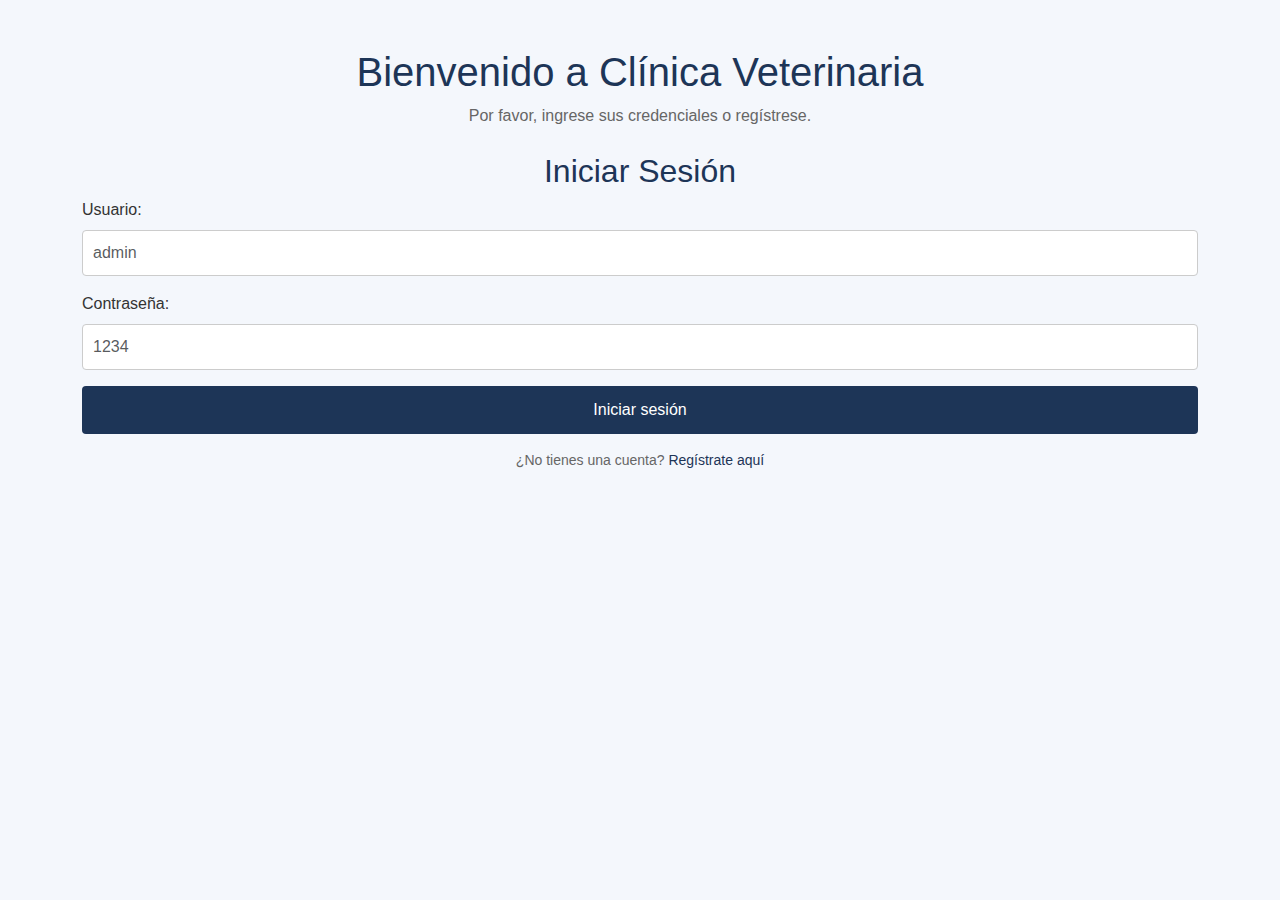
<file: index.html>
<!DOCTYPE html>
<html lang="es">
<head>
    <meta charset="UTF-8">
    <meta name="viewport" content="width=device-width, initial-scale=1.0">
    <title>Login</title>
    <link href="https://cdn.jsdelivr.net/npm/bootstrap@5.3.0-alpha1/dist/css/bootstrap.min.css" rel="stylesheet">
    <link rel="stylesheet" href="css/styles.css">
</head>
<body>


    <div class="container mt-5">
        <h1 class="text-center">Bienvenido a Clínica Veterinaria</h1>
        <p class="text-center">Por favor, ingrese sus credenciales o regístrese.</p>

        <div id="loginForm" class="mt-4">
            <h2 class="text-center">Iniciar Sesión</h2>
            <form id="login" onsubmit="return handleLogin(event)">
                <div class="mb-3">
                    <label for="username" class="form-label">Usuario:</label>
                    <input type="text" id="username" class="form-control" placeholder="admin" required aria-label="Usuario">
                </div>

                <div class="mb-3">
                    <label for="password" class="form-label">Contraseña:</label>
                    <input type="password" id="password" class="form-control" placeholder="1234" required aria-label="Contraseña">
                </div>
                <button type="submit" class="btn btn-primary w-100">Iniciar sesión</button>
            </form>
            <p class="mt-3 text-center">¿No tienes una cuenta? <a href="register.html">Regístrate aquí</a></p>
            <div id="error-message" class="alert alert-danger d-none" role="alert">
                Credenciales incorrectas, por favor intente nuevamente.
            </div>
        </div>
    </div>

    <script src="https://cdn.jsdelivr.net/npm/bootstrap@5.3.0-alpha1/dist/js/bootstrap.bundle.min.js"></script>
    <script>
        const users = [
            { username: "admin", password: "1234", role: "admin" },
            { username: "user", password: "abcd", role: "user" }
        ];

       
        function handleLogin(event) {
            event.preventDefault();  
            const username = document.getElementById("username").value;
            const password = document.getElementById("password").value;
            const errorMessage = document.getElementById("error-message");

            
            const user = users.find(u => u.username === username && u.password === password);

            
            if (user) {
                if (user.role === "admin") {
                    alert("Login exitoso como Administrador");
                    window.location.href = "views-admin/dashboard.html";  
                } else if (user.role === "user") {
                    alert("Login exitoso como Usuario");
                    window.location.href = "views/mascotas_user.html";  
                }
            } else {
                errorMessage.classList.remove("d-none");
            }
        }
    </script>
</body>
</html>
</file>
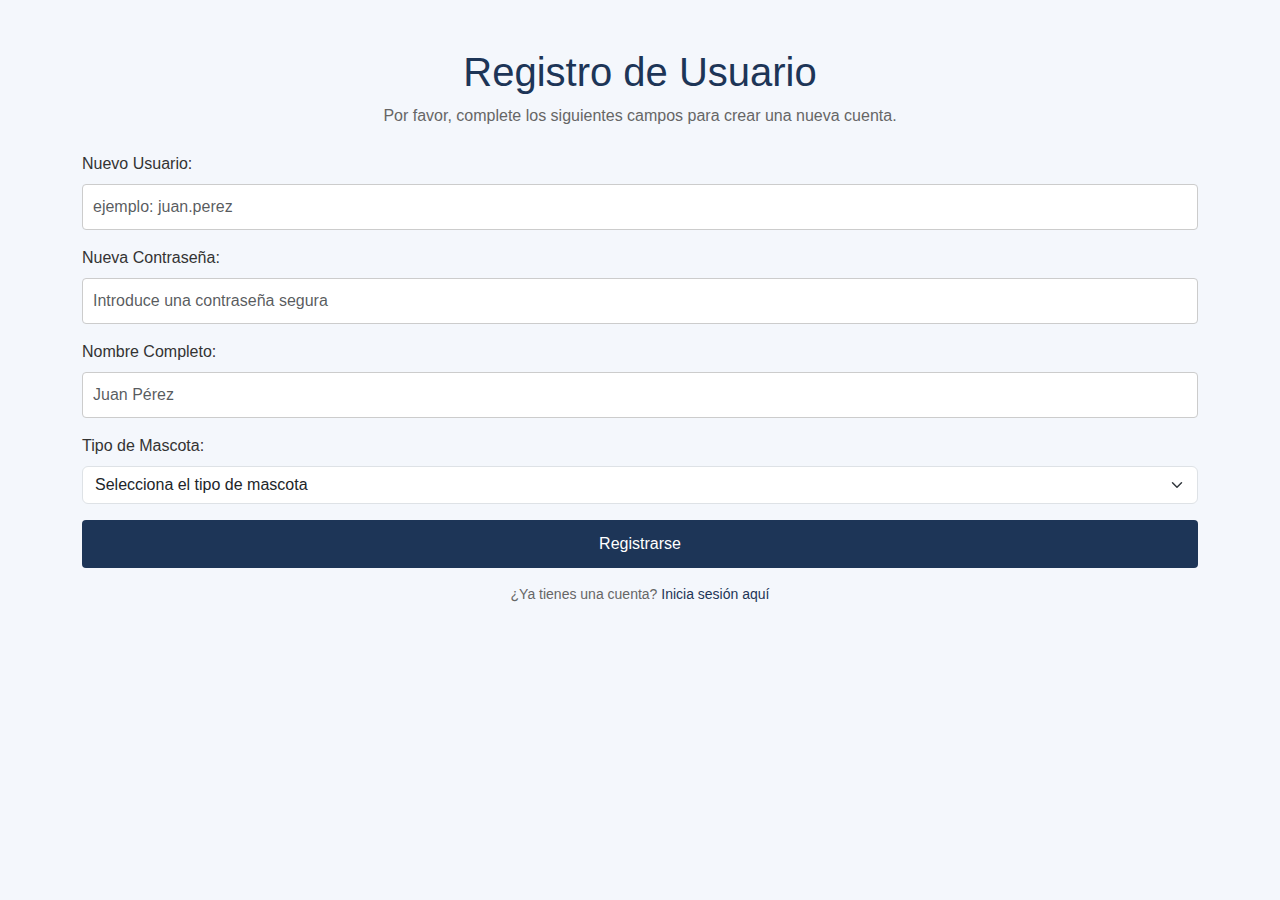
<file: register.html>
<!DOCTYPE html>
<html lang="es">
<head>
    <meta charset="UTF-8">
    <meta name="viewport" content="width=device-width, initial-scale=1.0">
    <title>Registro</title>
    <link href="https://cdn.jsdelivr.net/npm/bootstrap@5.3.0-alpha1/dist/css/bootstrap.min.css" rel="stylesheet">
    <link rel="stylesheet" href="css/styles.css">
</head>
<body>

    <div class="container mt-5">
        <h1>Registro de Usuario</h1>
        <p>Por favor, complete los siguientes campos para crear una nueva cuenta.</p>
        <div id="registerForm" class="mt-4">
            <form id="register" onsubmit="return handleRegister(event)">
                <div class="mb-3">
                    <label for="newUsername" class="form-label">Nuevo Usuario:</label>
                    <input type="text" id="newUsername" class="form-control" placeholder="ejemplo: juan.perez" required>
                </div>
                <div class="mb-3">
                    <label for="newPassword" class="form-label">Nueva Contraseña:</label>
                    <input type="password" id="newPassword" class="form-control" placeholder="Introduce una contraseña segura" required>
                </div>
                <div class="mb-3">
                    <label for="fullName" class="form-label">Nombre Completo:</label>
                    <input type="text" id="fullName" class="form-control" placeholder="Juan Pérez" required>
                </div>
                <div class="mb-3">
                    <label for="petType" class="form-label">Tipo de Mascota:</label>
                    <select id="petType" class="form-select" required>
                        <option value="">Selecciona el tipo de mascota</option>
                        <option value="Perro">Perro</option>
                        <option value="Gato">Gato</option>
                        <option value="Otro">Otro</option>
                    </select>
                </div>
                <button type="submit" class="btn btn-primary">Registrarse</button>
            </form>
            <p class="mt-3">¿Ya tienes una cuenta? <a href="index.html">Inicia sesión aquí</a></p>
        </div>
    </div>
    <script src="https://cdn.jsdelivr.net/npm/bootstrap@5.3.0-alpha1/dist/js/bootstrap.bundle.min.js"></script>
    <script>
        function handleRegister(event) {
            event.preventDefault();  
            alert("Registro realizado con éxito(aun no se guardan)");
            window.location.href = "index.html";  
        }
    </script>
</body>
</html>
</file>
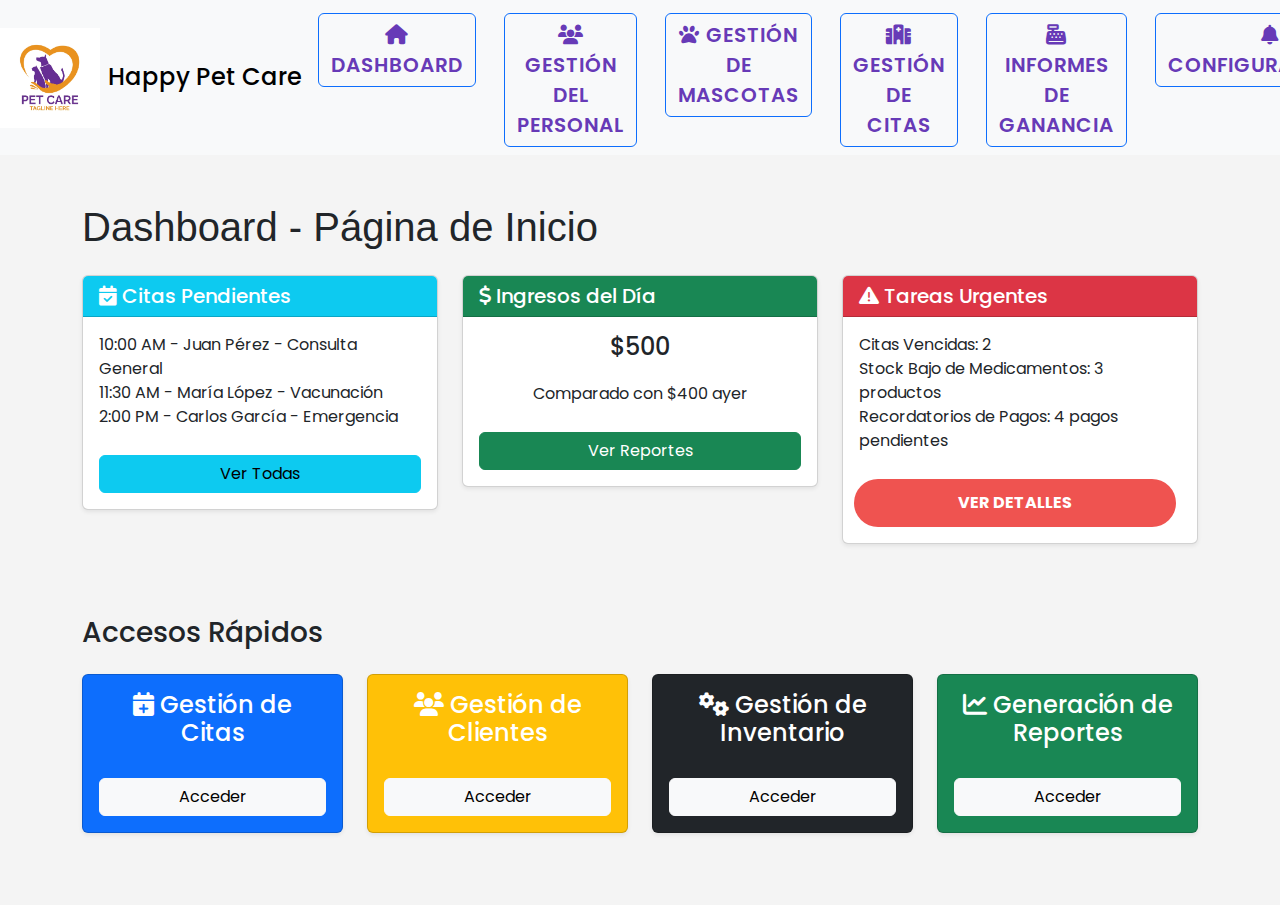
<file: views-admin/dashboard.html>
<!DOCTYPE html>
<html lang="es">
  <head>
    <meta charset="UTF-8" />
    <meta name="viewport" content="width=device-width, initial-scale=1.0" />
    <title>Dashboard</title>
    <link rel="stylesheet" href="../css-admin/dashboard.css" />
    <link href="https://cdn.jsdelivr.net/npm/bootstrap@5.3.3/dist/css/bootstrap.min.css" rel="stylesheet">
      <link rel="stylesheet" href="https://cdnjs.cloudflare.com/ajax/libs/font-awesome/6.6.0/css/all.min.css">
      <link href="https://fonts.googleapis.com/css2?family=Poppins:wght@400;600&display=swap" rel="stylesheet">
      
      <link rel="stylesheet" href="https://cdn.datatables.net/1.13.4/css/dataTables.bootstrap5.min.css">
  </head>
  <body>
    <!DOCTYPE html>
    <html lang="en">
      <head>
        <meta charset="UTF-8">
        <meta name="viewport" content="width=device-width, initial-scale=1.0">
        <title>Gestión de Mascotas</title>
        <link href="https://cdn.jsdelivr.net/npm/bootstrap@5.3.3/dist/css/bootstrap.min.css" rel="stylesheet">
        <link rel="stylesheet" href="https://cdnjs.cloudflare.com/ajax/libs/font-awesome/6.6.0/css/all.min.css">
        <link href="https://fonts.googleapis.com/css2?family=Poppins:wght@400;600&display=swap" rel="stylesheet">
        <link rel="stylesheet" href="../css-admin/gestion-mascotas.css">
        <link rel="stylesheet" href="https://cdn.datatables.net/1.13.4/css/dataTables.bootstrap5.min.css">
      </head>
  
  
      <body>
  
        <!-- Encabezado con la barra de navegación -->
        <header class="bg-light">
          <nav class="navbar navbar-expand-lg navbar-light container-fluid">
            <!-- Logo y Nombre -->
            <a class="navbar-brand d-flex align-items-center" href="#">
              <img src="../image/logo1.png" alt="Logo" class="me-2" width="100">
              <h4 class="m-0">Happy Pet Care</h4>
            </a>
  
            <!-- Opciones del Menú -->
            <div class="collapse navbar-collapse" id="navbarNav">
              <ul class="navbar-nav ms-auto">
                <li class="nav-item">
                  <a class="btn btn-outline-primary me-2 mb-2 mb-lg-0" href="dashboard.html"><i class="fa-solid fa-house"></i> Dashboard</a>
                </li>
                <li class="nav-item">
                  <a class="btn btn-outline-primary me-2 mb-2 mb-lg-0" href="gestion-personal.html"><i class="fa-solid fa-users"></i> Gestión del Personal</a>
                </li>
                <li class="nav-item">
                  <a class="btn btn-outline-primary me-2 mb-2 mb-lg-0" href="gestion-mascotas.html"><i class="fa-solid fa-paw"></i> Gestión de Mascotas</a>
                </li>
                <li class="nav-item">
                  <a class="btn btn-outline-primary me-2 mb-2 mb-lg-0" href="gestion-citas.html"><i class="fa-solid fa-hospital"></i> Gestión de Citas</a>
                </li>
                <li class="nav-item">
                  <a class="btn btn-outline-primary me-2 mb-2 mb-lg-0" href="informes-ganancia.html"><i class="fa-solid fa-cash-register"></i> Informes de Ganancia</a>
                </li>
                <li class="nav-item">
                  <a class="btn btn-outline-primary me-2 mb-2 mb-lg-0"  href="configuracion.html"><i class="fa-solid fa-bell"></i> Configuraciones</a>
                </li>
              </ul>
            </div>
          </nav>
        </header>

    <div class="container my-5">
      <h1 class="mb-4">Dashboard - Página de Inicio</h1>
      <div class="row">
        <div class="col-md-4 mb-4">
          <div class="card shadow-sm rounded">
            <div class="card-header bg-info text-white d-flex justify-content-between">
              <h5 class="mb-0"><i class="fas fa-calendar-check"></i> Citas Pendientes</h5>
            </div>
            <div class="card-body">
              <ul>
                <li>10:00 AM - Juan Pérez - Consulta General</li>
                <li>11:30 AM - María López - Vacunación</li>
                <li>2:00 PM - Carlos García - Emergencia</li>
              </ul>
              <a href="gestion-citas.html" class="btn btn-info w-100">Ver Todas</a>
            </div>
          </div>
        </div>

        <div class="col-md-4 mb-4">
          <div class="card shadow-sm rounded">
            <div class="card-header bg-success text-white d-flex justify-content-between">
              <h5 class="mb-0"><i class="fas fa-dollar-sign"></i> Ingresos del Día</h5>
            </div>
            <div class="card-body">
              <h4>$500</h4>
              <p>Comparado con $400 ayer</p>
              <a href="informes-ganancia.html" class="btn btn-success w-100">Ver Reportes</a>
            </div>
          </div>
        </div>

        <div class="col-md-4 mb-4">
          <div class="card shadow-sm rounded">
            <div class="card-header bg-danger text-white d-flex justify-content-between">
              <h5 class="mb-0"><i class="fas fa-exclamation-triangle"></i> Tareas Urgentes</h5>
            </div>
            <div class="card-body">
              <ul>
                <li>Citas Vencidas: 2</li>
                <li>Stock Bajo de Medicamentos: 3 productos</li>
                <li>Recordatorios de Pagos: 4 pagos pendientes</li>
              </ul>
              <a href="gestion-inventario.html" class="btn btn-danger w-100">Ver Detalles</a>
            </div>
          </div>
        </div>
      </div>

      <h3 class="mt-5 mb-4">Accesos Rápidos</h3>
      <div class="row">
        <div class="col-md-3 mb-4">
          <div class="card text-white bg-primary shadow-sm rounded">
            <div class="card-body text-center">
              <h4 class="card-title"><i class="fas fa-calendar-plus"></i> Gestión de Citas</h4>
              <a href="gestion-citas.html" class="btn btn-light w-100">Acceder</a>
            </div>
          </div>
        </div>

        <div class="col-md-3 mb-4">
          <div class="card text-white bg-warning shadow-sm rounded">
            <div class="card-body text-center">
              <h4 class="card-title"><i class="fas fa-users"></i> Gestión de Clientes</h4>
              <a href="gestion-personal.html" class="btn btn-light w-100">Acceder</a>
            </div>
          </div>
        </div>

        <div class="col-md-3 mb-4">
          <div class="card text-white bg-dark shadow-sm rounded">
            <div class="card-body text-center">
              <h4 class="card-title"><i class="fas fa-cogs"></i> Gestión de Inventario</h4>
              <a href="gestion-inventario.html" class="btn btn-light w-100">Acceder</a>
            </div>
          </div>
        </div>

        <div class="col-md-3 mb-4">
          <div class="card text-white bg-success shadow-sm rounded">
            <div class="card-body text-center">
              <h4 class="card-title"><i class="fas fa-chart-line"></i> Generación de Reportes</h4>
              <a href="informes-ganancia.html" class="btn btn-light w-100">Acceder</a>
            </div>
          </div>
        </div>
      </div>
    </div>

    <script src="https://cdn.jsdelivr.net/npm/jquery@3.6.0/dist/jquery.min.js"></script>
    <script src="https://cdn.jsdelivr.net/npm/bootstrap@5.3.0-alpha1/dist/js/bootstrap.bundle.min.js"></script>
  </body>
</html>
</file>
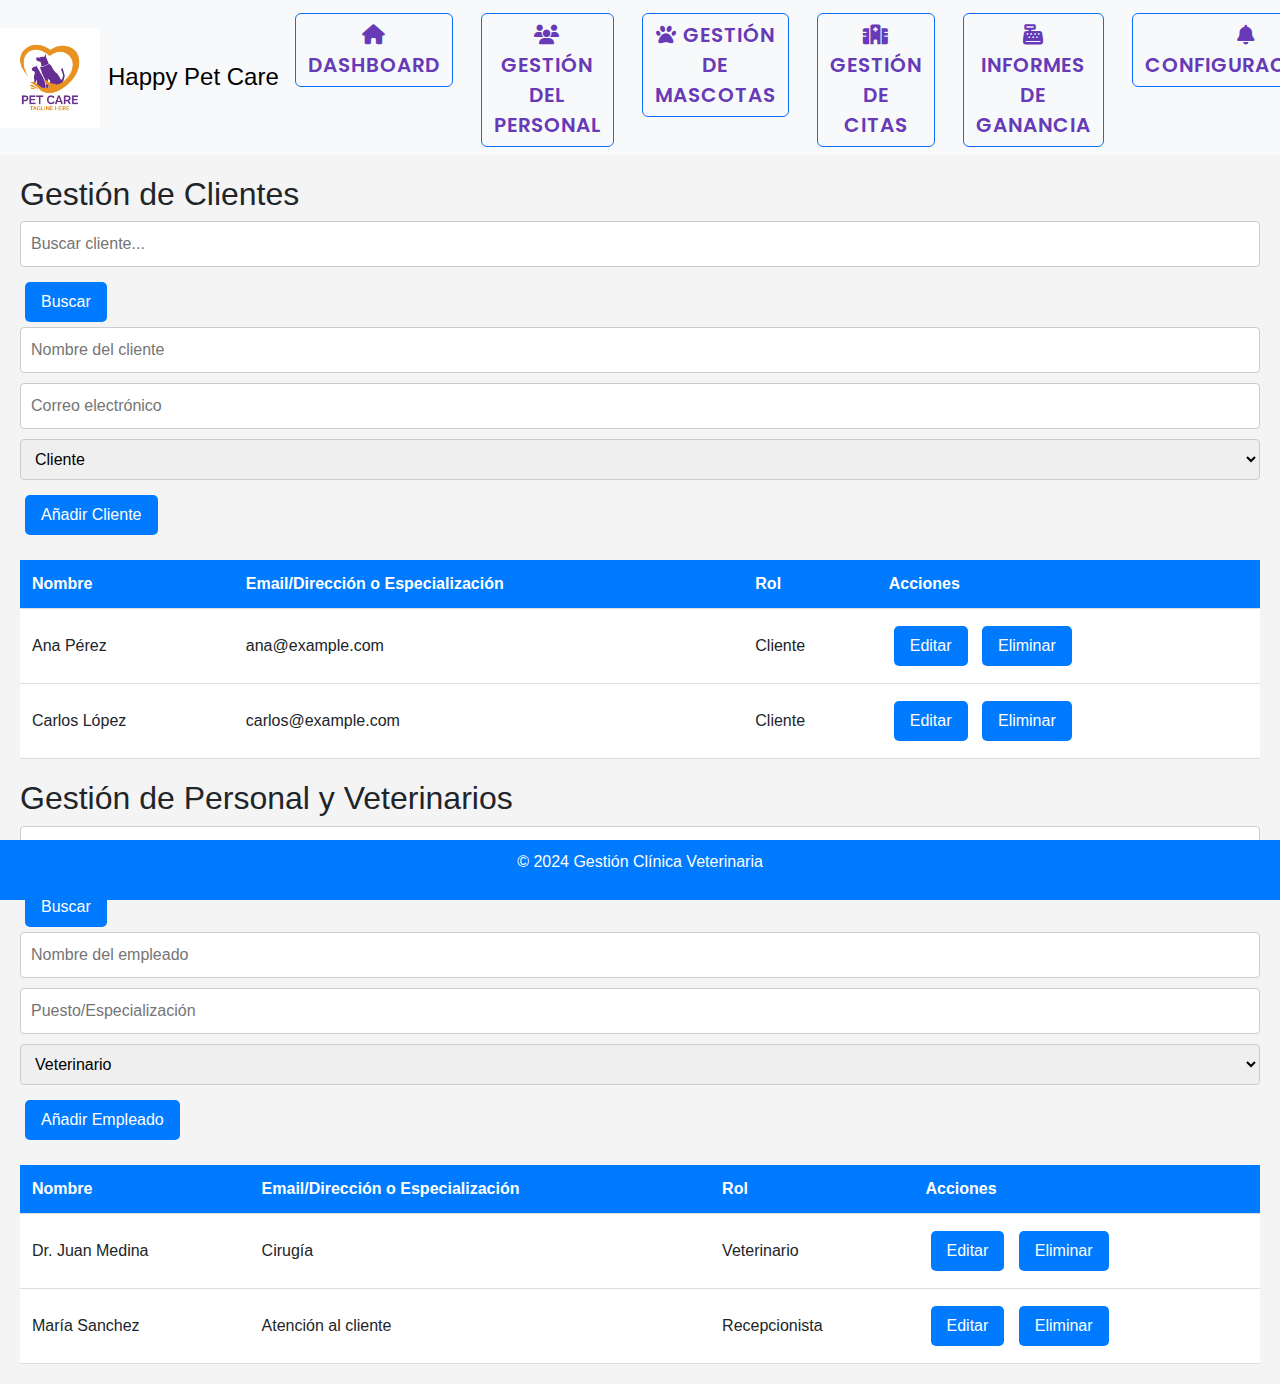
<file: views-admin/gestion-personal.html>
<!DOCTYPE html>
<html lang="en">
  <head>
    <meta charset="UTF-8">
    <meta name="viewport" content="width=device-width, initial-scale=1.0">
    <title>Gestión de Mascotas</title>
    <link href="https://cdn.jsdelivr.net/npm/bootstrap@5.3.3/dist/css/bootstrap.min.css" rel="stylesheet">
    <link rel="stylesheet" href="https://cdnjs.cloudflare.com/ajax/libs/font-awesome/6.6.0/css/all.min.css">
    <link href="https://fonts.googleapis.com/css2?family=Poppins:wght@400;600&display=swap" rel="stylesheet">
    <link rel="stylesheet" href="../css-admin/gestion-personal.css">
    <link rel="stylesheet" href="https://cdn.datatables.net/1.13.4/css/dataTables.bootstrap5.min.css">
  </head>


  <body>

    <!-- Encabezado con la barra de navegación -->
    <header class="bg-light">
      <nav class="navbar navbar-expand-lg navbar-light container-fluid">
        <!-- Logo y Nombre -->
        <a class="navbar-brand d-flex align-items-center" href="#">
          <img src="../image/logo1.png" alt="Logo" class="me-2" width="100">
          <h4 class="m-0">Happy Pet Care</h4>
        </a>

        <!-- Opciones del Menú -->
        <div class="collapse navbar-collapse" id="navbarNav">
          <ul class="navbar-nav ms-auto">
            <li class="nav-item">
              <a class="btn btn-outline-primary me-2 mb-2 mb-lg-0" href="dashboard.html"><i class="fa-solid fa-house"></i> Dashboard</a>
            </li>
            <li class="nav-item">
              <a class="btn btn-outline-primary me-2 mb-2 mb-lg-0" href="gestion-personal.html"><i class="fa-solid fa-users"></i> Gestión del Personal</a>
            </li>
            <li class="nav-item">
              <a class="btn btn-outline-primary me-2 mb-2 mb-lg-0" href="gestion-mascotas.html"><i class="fa-solid fa-paw"></i> Gestión de Mascotas</a>
            </li>
            <li class="nav-item">
              <a class="btn btn-outline-primary me-2 mb-2 mb-lg-0" href="gestion-citas.html"><i class="fa-solid fa-hospital"></i> Gestión de Citas</a>
            </li>
            <li class="nav-item">
              <a class="btn btn-outline-primary me-2 mb-2 mb-lg-0" href="informes-ganancia.html"><i class="fa-solid fa-cash-register"></i> Informes de Ganancia</a>
            </li>
            <li class="nav-item">
              <a class="btn btn-outline-primary me-2 mb-2 mb-lg-0"  href="configuracion.html"><i class="fa-solid fa-bell"></i> Configuraciones</a>
            </li>
          </ul>
        </div>
      </nav>
    </header>
    <script>
        const clientes = [
            { id: 1, nombre: "Ana Pérez", email: "ana@example.com", direccion: "Av. Siempre Viva 123", rol: "Cliente" },
            { id: 2, nombre: "Carlos López", email: "carlos@example.com", direccion: "Calle Falsa 456", rol: "Cliente" },
        ];

        const empleados = [
            { id: 1, nombre: "Dr. Juan Medina", puesto: "Veterinario", especializacion: "Cirugía", rol: "Veterinario" },
            { id: 2, nombre: "María Sanchez", puesto: "Recepcionista", especializacion: "Atención al cliente", rol: "Recepcionista" },
        ];

        let editandoItem = null;

        function mostrarLista(lista, contenedorId) {
            const contenedor = document.getElementById(contenedorId);
            contenedor.innerHTML = '';
            const tabla = document.createElement('table');
            tabla.classList.add('tabla');
            tabla.innerHTML = `
                <thead>
                    <tr>
                        <th>Nombre</th>
                        <th>Email/Dirección o Especialización</th>
                        <th>Rol</th>
                        <th>Acciones</th>
                    </tr>
                </thead>
                <tbody>
                    ${lista.map(item => `
                        <tr>
                            <td>${item.nombre}</td>
                            <td>${item.email || item.especializacion}</td>
                            <td>${item.rol}</td>
                            <td>
                                <button onclick="mostrarModalEdicion(${item.id}, '${contenedorId}')">Editar</button>
                                <button onclick="eliminar(${item.id}, '${contenedorId}')">Eliminar</button>
                            </td>
                        </tr>`).join('')}
                </tbody>
            `;
            contenedor.appendChild(tabla);
        }

        document.addEventListener("DOMContentLoaded", () => {
            mostrarLista(clientes, 'listaClientes');
            mostrarLista(empleados, 'listaEmpleados');
        });

        function agregar(contenedorId) {
            const nombre = document.getElementById(contenedorId + 'Nombre').value;
            const extraInfo = document.getElementById(contenedorId + 'Extra').value;
            const rol = document.getElementById(contenedorId + 'Rol').value;

            const nuevoItem = {
                id: Date.now(),
                nombre,
                [contenedorId === 'listaClientes' ? 'email' : 'especializacion']: extraInfo,
                rol
            };

            (contenedorId === 'listaClientes' ? clientes : empleados).push(nuevoItem);
            mostrarLista(contenedorId === 'listaClientes' ? clientes : empleados, contenedorId);
        }

        function mostrarModalEdicion(id, contenedorId) {
            const lista = contenedorId === 'listaClientes' ? clientes : empleados;
            const item = lista.find(item => item.id === id);
            if (item) {
                editandoItem = { id, contenedorId };
                document.getElementById('modalNombre').value = item.nombre;
                document.getElementById('modalExtra').value = item.email || item.especializacion;
                document.getElementById('modalRol').value = item.rol;
                document.getElementById('modalEdicion').style.display = 'block';
            }
        }

        function guardarCambios() {
            const nombre = document.getElementById('modalNombre').value;
            const extraInfo = document.getElementById('modalExtra').value;
            const rol = document.getElementById('modalRol').value;

            const lista = editandoItem.contenedorId === 'listaClientes' ? clientes : empleados;
            const item = lista.find(item => item.id === editandoItem.id);

            if (item) {
                item.nombre = nombre;
                if (editandoItem.contenedorId === 'listaClientes') {
                    item.email = extraInfo;
                } else {
                    item.especializacion = extraInfo;
                }
                item.rol = rol;
                mostrarLista(lista, editandoItem.contenedorId);
                cerrarModal('modalEdicion');
            }
        }

        function cerrarModal(modalId) {
            document.getElementById(modalId).style.display = 'none';
            editandoItem = null;
        }

        function eliminar(id, contenedorId) {
            const lista = contenedorId === 'listaClientes' ? clientes : empleados;
            const index = lista.findIndex(item => item.id === id);
            if (index !== -1) {
                lista.splice(index, 1);
                mostrarLista(lista, contenedorId);
            }
        }

        function buscar(contenedorId) {
            const nombreBusqueda = document.getElementById(contenedorId + 'Buscar').value.toLowerCase();
            const lista = contenedorId === 'listaClientes' ? clientes : empleados;
            const resultados = lista.filter(item => item.nombre.toLowerCase().includes(nombreBusqueda));

            const modalResultados = document.getElementById('modalBusqueda');
            const contenidoResultados = document.getElementById('contenidoBusqueda');
            contenidoResultados.innerHTML = resultados.length > 0 
                ? resultados.map(item => `
                    <p><strong>Nombre:</strong> ${item.nombre}<br><strong>Email/Especialización:</strong> ${item.email || item.especializacion}<br><strong>Rol:</strong> ${item.rol}</p>`).join('<hr>') 
                : '<p>No se encontraron resultados.</p>';
            modalResultados.style.display = 'block';
        }
    </script>
</head>
<body>

    <section id="clientes">
        <h2>Gestión de Clientes</h2>
        <input type="text" id="listaClientesBuscar" placeholder="Buscar cliente...">
        <button onclick="buscar('listaClientes')">Buscar</button>
        <input type="text" id="listaClientesNombre" placeholder="Nombre del cliente" required>
        <input type="text" id="listaClientesExtra" placeholder="Correo electrónico" required>
        <select id="listaClientesRol">
            <option value="Cliente">Cliente</option>
        </select>
        <button onclick="agregar('listaClientes')">Añadir Cliente</button>
        <div id="listaClientes"></div>
    </section>

    <section id="personal">
        <h2>Gestión de Personal y Veterinarios</h2>
        <input type="text" id="listaEmpleadosBuscar" placeholder="Buscar empleado...">
        <button onclick="buscar('listaEmpleados')">Buscar</button>
        <input type="text" id="listaEmpleadosNombre" placeholder="Nombre del empleado" required>
        <input type="text" id="listaEmpleadosExtra" placeholder="Puesto/Especialización" required>
        <select id="listaEmpleadosRol">
            <option value="Veterinario">Veterinario</option>
            <option value="Recepcionista">Recepcionista</option>
            <option value="Administrador">Administrador</option>
        </select>
        <button onclick="agregar('listaEmpleados')">Añadir Empleado</button>
        <div id="listaEmpleados"></div>
    </section>

    <div id="modalEdicion" class="modal">
        <div class="modal-content">
            <h3>Editar Información</h3>
            <label>Nombre:</label>
            <input type="text" id="modalNombre" required>
            <label>Email/Especialización:</label>
            <input type="text" id="modalExtra" required>
            <label>Rol:</label>
            <select id="modalRol">
                <option value="Cliente">Cliente</option>
                <option value="Veterinario">Veterinario</option>
                <option value="Recepcionista">Recepcionista</option>
                <option value="Administrador">Administrador</option>
            </select>
            <button onclick="guardarCambios()">Guardar Cambios</button>
            <button onclick="cerrarModal('modalEdicion')">Cancelar</button>
        </div>
    </div>

    <div id="modalBusqueda" class="modal">
        <div class="modal-content">
            <h3>Resultados de Búsqueda</h3>
            <div id="contenidoBusqueda"></div>
            <button onclick="cerrarModal('modalBusqueda')">Cerrar</button>
        </div>
    </div>

    <footer>
        <p>&copy; 2024 Gestión Clínica Veterinaria</p>
    </footer>

</body>
</html>
</file>
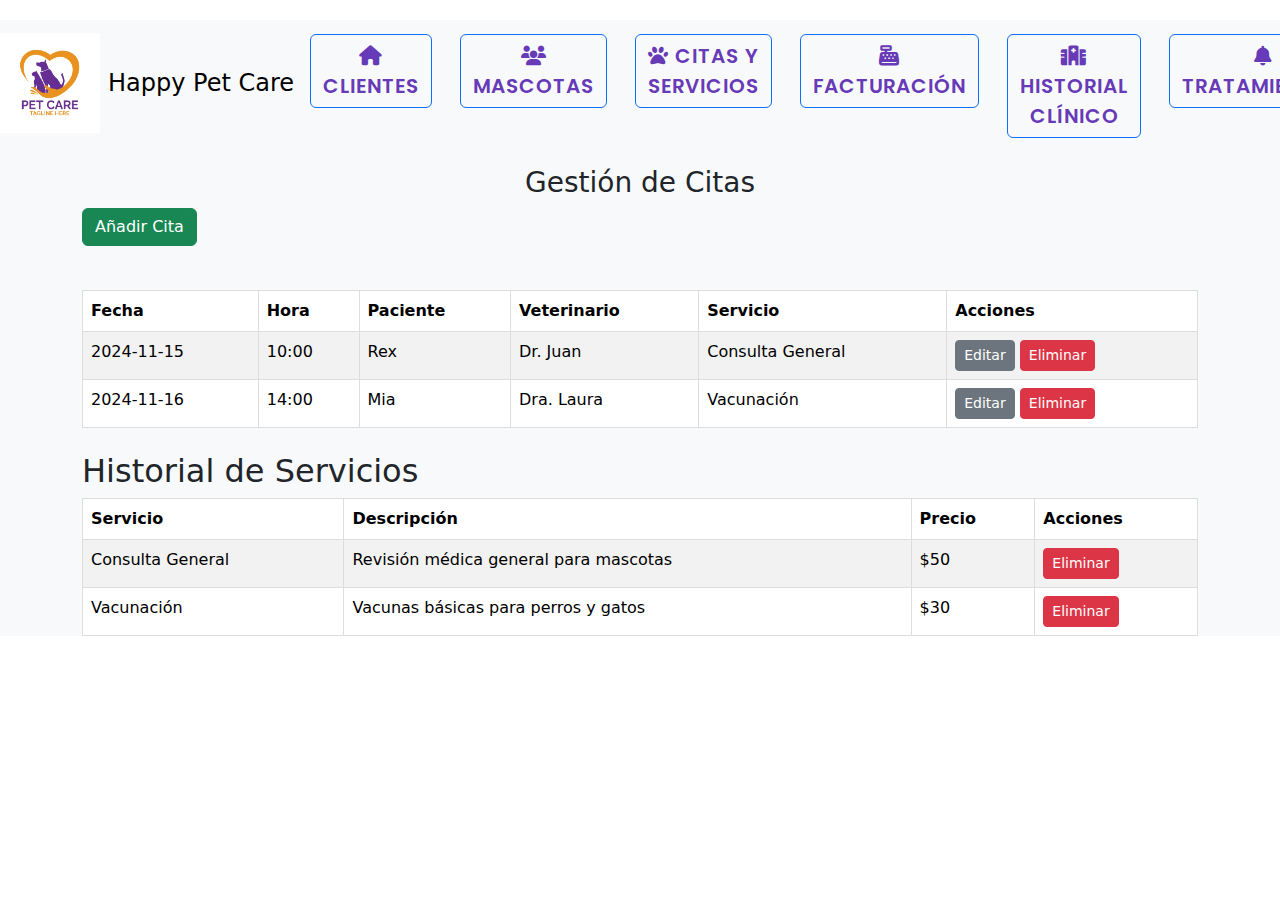
<file: views/citas-servicios.html>
<!DOCTYPE html>
<html lang="es">
<head>
    <meta charset="UTF-8">
    <meta name="viewport" content="width=device-width, initial-scale=1.0">
    <title>Gestión de Citas y Servicios</title>

    <link href="https://cdn.jsdelivr.net/npm/bootstrap@5.3.0-alpha1/dist/css/bootstrap.min.css" rel="stylesheet">
    <link rel="stylesheet" href="../css/citas-servicios.css">
    <link href="https://cdn.jsdelivr.net/npm/bootstrap@5.3.3/dist/css/bootstrap.min.css" rel="stylesheet">
    <link rel="stylesheet" href="https://cdnjs.cloudflare.com/ajax/libs/font-awesome/6.6.0/css/all.min.css">
    <link href="https://fonts.googleapis.com/css2?family=Poppins:wght@400;600&display=swap" rel="stylesheet">
</head>
<body>

    <!-- Encabezado con la barra de navegación -->
    <header class="bg-light">
        <nav class="navbar navbar-expand-lg navbar-light container-fluid">
          <!-- Logo y Nombre -->
          <a class="navbar-brand d-flex align-items-center" href="#">
            <img src="../image/logo1.png" alt="Logo" class="me-2" width="100">
            <h4 class="m-0">Happy Pet Care</h4>
          </a>
  
          <!-- Opciones del Menú -->
          <div class="collapse navbar-collapse" id="navbarNav">
            <ul class="navbar-nav ms-auto">
              <li class="nav-item">
                <a class="btn btn-outline-primary me-2 mb-2 mb-lg-0" href="clientes.html"><i class="fa-solid fa-house"></i>Clientes</a>
              </li>
              <li class="nav-item">
                <a class="btn btn-outline-primary me-2 mb-2 mb-lg-0" href="mascotas_user.html"><i class="fa-solid fa-users"></i> Mascotas</a>
              </li>
              <li class="nav-item">
                <a class="btn btn-outline-primary me-2 mb-2 mb-lg-0" href="citas-servicios.html"><i class="fa-solid fa-paw"></i> Citas y Servicios</a>
              </li>
              <li class="nav-item">
                <a class="btn btn-outline-primary me-2 mb-2 mb-lg-0" href="facturacion.html"><i class="fa-solid fa-cash-register"></i>Facturación</a>
              </li>
              <li class="nav-item">
                <a class="btn btn-outline-primary me-2 mb-2 mb-lg-0" href="historial-clinico.html"><i class="fa-solid fa-hospital"></i> Historial Clínico</a>
              </li>
              <li class="nav-item">
                <a class="btn btn-outline-primary me-2 mb-2 mb-lg-0"  href="tratamientos.html"><i class="fa-solid fa-bell"></i>Tratamientos</a>
            </ul>
          </div>
        </nav>

    <div class="container">
        <h3>Gestión de Citas</h3>
        <div class="mb-4">
            <button class="btn btn-success" data-bs-toggle="modal" data-bs-target="#modalCita">Añadir Cita</button>
        </div>

        <table class="table table-striped">
            <thead>
                <tr>
                    <th>Fecha</th>
                    <th>Hora</th>
                    <th>Paciente</th>
                    <th>Veterinario</th>
                    <th>Servicio</th>
                    <th>Acciones</th>
                </tr>
            </thead>
            <tbody id="citasTableBody">
            </tbody>
        </table>
    </div>

    <div class="modal fade" id="modalCita" tabindex="-1" aria-labelledby="modalCitaLabel" aria-hidden="true">
        <div class="modal-dialog">
            <div class="modal-content">
                <div class="modal-header">
                    <h5 class="modal-title" id="modalCitaLabel">Registrar Nueva Cita</h5>
                    <button type="button" class="btn-close" data-bs-dismiss="modal" aria-label="Close"></button>
                </div>
                <div class="modal-body">
                    <form id="citaForm" onsubmit="event.preventDefault(); guardarCita();">
                        <div class="mb-3">
                            <label for="fechaCita" class="form-label">Fecha</label>
                            <input type="date" class="form-control" id="fechaCita" required>
                        </div>
                        <div class="mb-3">
                            <label for="horaCita" class="form-label">Hora</label>
                            <input type="time" class="form-control" id="horaCita" required>
                        </div>
                        <div class="mb-3">
                            <label for="pacienteCita" class="form-label">Paciente</label>
                            <input type="text" class="form-control" id="pacienteCita" required>
                        </div>
                        <div class="mb-3">
                            <label for="veterinarioCita" class="form-label">Veterinario</label>
                            <input type="text" class="form-control" id="veterinarioCita" required>
                        </div>
                        <div class="mb-3">
                            <label for="servicioCita" class="form-label">Servicio</label>
                            <select class="form-control" id="servicioCita" required>
                            </select>
                        </div>
                        <button type="submit" class="btn btn-primary">Guardar Cita</button>
                    </form>
                </div>
            </div>
        </div>
    </div>

    <div class="container mt-4">
        <h2>Historial de Servicios</h2>
        <table class="table table-striped">
            <thead>
                <tr>
                    <th>Servicio</th>
                    <th>Descripción</th>
                    <th>Precio</th>
                    <th>Acciones</th>
                </tr>
            </thead>
            <tbody id="serviciosTableBody">
            </tbody>
        </table>
    </div>

    <script src="https://cdn.jsdelivr.net/npm/bootstrap@5.3.0-alpha1/dist/js/bootstrap.bundle.min.js"></script>

    <script>
        const servicios = [
            { nombre: 'Consulta General', descripcion: 'Revisión médica general para mascotas', precio: 50 },
            { nombre: 'Vacunación', descripcion: 'Vacunas básicas para perros y gatos', precio: 30 }
        ];

        const citas = [
            { fecha: '2024-11-15', hora: '10:00', paciente: 'Rex', veterinario: 'Dr. Juan', servicio: 'Consulta General' },
            { fecha: '2024-11-16', hora: '14:00', paciente: 'Mia', veterinario: 'Dra. Laura', servicio: 'Vacunación' }
        ];

        let citaEditIndex = null;

        function mostrarServicios() {
            const tableBody = document.getElementById('serviciosTableBody');
            tableBody.innerHTML = '';

            servicios.forEach((servicio, index) => {
                const row = document.createElement('tr');
                row.innerHTML = `
                    <td>${servicio.nombre}</td>
                    <td>${servicio.descripcion}</td>
                    <td>$${servicio.precio}</td>
                    <td>
                        <button class="btn btn-danger btn-sm" onclick="eliminarServicio(${index})">Eliminar</button>
                    </td>
                `;
                tableBody.appendChild(row);
            });

            const servicioCitaSelect = document.getElementById('servicioCita');
            servicioCitaSelect.innerHTML = ''; 
            servicios.forEach(servicio => {
                const option = document.createElement('option');
                option.value = servicio.nombre;
                option.textContent = servicio.nombre;
                servicioCitaSelect.appendChild(option);
            });
        }

        function eliminarServicio(index) {
            servicios.splice(index, 1);
            mostrarServicios();
        }

        function mostrarCitas() {
            const tableBody = document.getElementById('citasTableBody');
            tableBody.innerHTML = '';

            citas.forEach((cita, index) => {
                const row = document.createElement('tr');
                row.innerHTML = `
                    <td>${cita.fecha}</td>
                    <td>${cita.hora}</td>
                    <td>${cita.paciente}</td>
                    <td>${cita.veterinario}</td>
                    <td>${cita.servicio}</td>
                    <td>
                        <button class="btn btn-secondary btn-sm" onclick="editarCita(${index})">Editar</button>
                        <button class="btn btn-danger btn-sm" onclick="eliminarCita(${index})">Eliminar</button>
                    </td>
                `;
                tableBody.appendChild(row);
            });
        }

        function guardarCita() {
            const fecha = document.getElementById('fechaCita').value;
            const hora = document.getElementById('horaCita').value;
            const paciente = document.getElementById('pacienteCita').value;
            const veterinario = document.getElementById('veterinarioCita').value;
            const servicio = document.getElementById('servicioCita').value;

            if (citaEditIndex !== null) {
                citas[citaEditIndex] = { fecha, hora, paciente, veterinario, servicio };
                citaEditIndex = null;
            } else {
                const nuevaCita = { fecha, hora, paciente, veterinario, servicio };
                citas.push(nuevaCita);
            }

            mostrarCitas();
            const modal = bootstrap.Modal.getInstance(document.getElementById('modalCita'));
            modal.hide();
            document.getElementById('citaForm').reset();
            document.getElementById('modalCitaLabel').textContent = "Registrar Nueva Cita";
        }

        function editarCita(index) {
            const cita = citas[index];
            document.getElementById('fechaCita').value = cita.fecha;
            document.getElementById('horaCita').value = cita.hora;
            document.getElementById('pacienteCita').value = cita.paciente;
            document.getElementById('veterinarioCita').value = cita.veterinario;
            document.getElementById('servicioCita').value = cita.servicio;

            citaEditIndex = index;
            document.getElementById('modalCitaLabel').textContent = "Editar Cita";
            const modal = new bootstrap.Modal(document.getElementById('modalCita'));
            modal.show();
        }

        function eliminarCita(index) {
            citas.splice(index, 1);
            mostrarCitas();
        }

        mostrarServicios();
        mostrarCitas();
    </script>

</body>
</html>
</file>
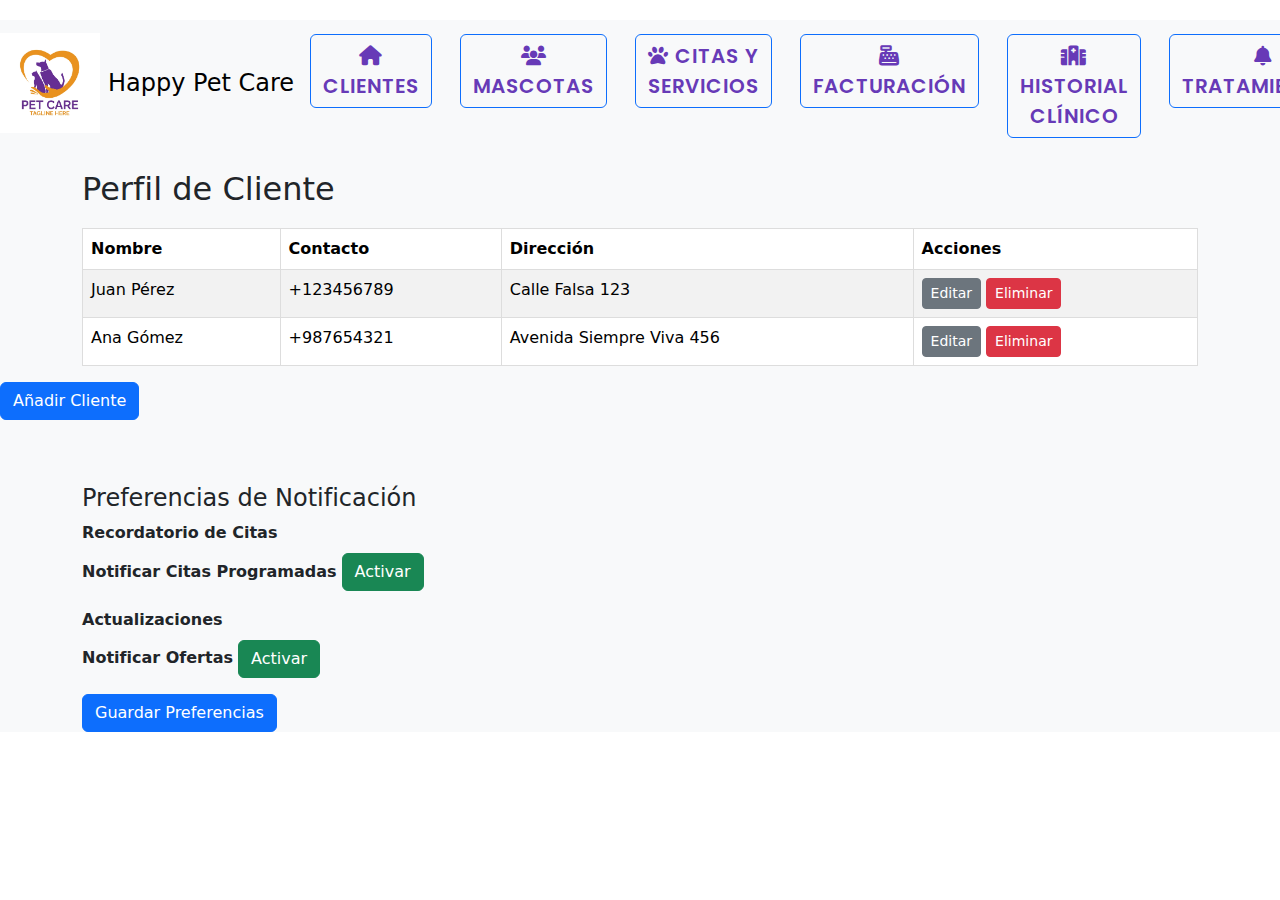
<file: views/clientes.html>
<!DOCTYPE html>
<html lang="es">
<head>
    <meta charset="UTF-8">
    <meta name="viewport" content="width=device-width, initial-scale=1.0">
    <title>Gestión de Clientes</title>
    <link rel="stylesheet" href="../css/clientes.css">
    <link href="https://cdn.jsdelivr.net/npm/bootstrap@5.3.3/dist/css/bootstrap.min.css" rel="stylesheet">
    <link rel="stylesheet" href="https://cdnjs.cloudflare.com/ajax/libs/font-awesome/6.6.0/css/all.min.css">
    <link href="https://fonts.googleapis.com/css2?family=Poppins:wght@400;600&display=swap" rel="stylesheet">
</head>
<body>

   <!-- Encabezado con la barra de navegación -->
   <header class="bg-light">
    <nav class="navbar navbar-expand-lg navbar-light container-fluid">
      <!-- Logo y Nombre -->
      <a class="navbar-brand d-flex align-items-center" href="#">
        <img src="../image/logo1.png" alt="Logo" class="me-2" width="100">
        <h4 class="m-0">Happy Pet Care</h4>
      </a>

      <!-- Opciones del Menú -->
      <div class="collapse navbar-collapse" id="navbarNav">
        <ul class="navbar-nav ms-auto">
          <li class="nav-item">
            <a class="btn btn-outline-primary me-2 mb-2 mb-lg-0" href="clientes.html"><i class="fa-solid fa-house"></i>Clientes</a>
          </li>
          <li class="nav-item">
            <a class="btn btn-outline-primary me-2 mb-2 mb-lg-0" href="mascotas_user.html"><i class="fa-solid fa-users"></i> Mascotas</a>
          </li>
          <li class="nav-item">
            <a class="btn btn-outline-primary me-2 mb-2 mb-lg-0" href="citas-servicios.html"><i class="fa-solid fa-paw"></i> Citas y Servicios</a>
          </li>
          <li class="nav-item">
            <a class="btn btn-outline-primary me-2 mb-2 mb-lg-0" href="facturacion.html"><i class="fa-solid fa-cash-register"></i>Facturación</a>
          </li>
          <li class="nav-item">
            <a class="btn btn-outline-primary me-2 mb-2 mb-lg-0" href="historial-clinico.html"><i class="fa-solid fa-hospital"></i> Historial Clínico</a>
          </li>
          <li class="nav-item">
            <a class="btn btn-outline-primary me-2 mb-2 mb-lg-0"  href="tratamientos.html"><i class="fa-solid fa-bell"></i>Tratamientos</a>
        </ul>
      </div>
    </nav>
    
    <div class="container mt-4">
        <h2>Perfil de Cliente</h2>
    </div>

    <div class="container">
        <table class="table table-striped">
            <thead>
                <tr>
                    <th>Nombre</th>
                    <th>Contacto</th>
                    <th>Dirección</th>
                    <th>Acciones</th>
                </tr>
            </thead>
            <tbody id="clientesTableBody">
            </tbody>
        </table>
    </div>

    <button class="btn btn-primary mb-3" data-bs-toggle="modal" data-bs-target="#modalCliente">Añadir Cliente</button>

    <div class="modal fade" id="modalCliente" tabindex="-1" aria-labelledby="modalClienteLabel" aria-hidden="true">
        <div class="modal-dialog">
            <div class="modal-content">
                <div class="modal-header">
                    <h5 class="modal-title" id="modalClienteLabel">Registrar Cliente</h5>
                    <button type="button" class="btn-close" data-bs-dismiss="modal" aria-label="Close"></button>
                </div>
                <div class="modal-body">
                    <form id="clienteForm" onsubmit="event.preventDefault(); guardarCliente();">
                        <div class="mb-3">
                            <label for="nombreCliente" class="form-label">Nombre</label>
                            <input type="text" class="form-control" id="nombreCliente" required>
                        </div>
                        <div class="mb-3">
                            <label for="contactoCliente" class="form-label">Contacto</label>
                            <input type="text" class="form-control" id="contactoCliente" required>
                        </div>
                        <div class="mb-3">
                            <label for="direccionCliente" class="form-label">Dirección</label>
                            <input type="text" class="form-control" id="direccionCliente">
                        </div>
                        <button type="submit" class="btn btn-primary">Guardar</button>
                    </form>
                </div>
            </div>
        </div>
    </div>

    <div class="toast-container position-fixed bottom-0 end-0 p-3">
        <div id="toastCita" class="toast" role="alert" aria-live="assertive" aria-atomic="true">
            <div class="toast-header">
                <strong class="me-auto">Cita Programada</strong>
                <button type="button" class="btn-close" data-bs-dismiss="toast" aria-label="Close"></button>
            </div>
            <div class="toast-body">
                ¡Tienes una nueva cita programada!
            </div>
        </div>
        <div id="toastOferta" class="toast" role="alert" aria-live="assertive" aria-atomic="true">
            <div class="toast-header">
                <strong class="me-auto">Nueva Oferta</strong>
                <button type="button" class="btn-close" data-bs-dismiss="toast" aria-label="Close"></button>
            </div>
            <div class="toast-body">
                ¡No te pierdas nuestra nueva oferta especial!
            </div>
        </div>
    </div>

    <div class="container mt-5">
        <h4>Preferencias de Notificación</h4>
        <label class="form-label">Recordatorio de Citas</label>
        <div class="mb-3">
            <label class="form-label">Notificar Citas Programadas</label>
            <button id="btnNotificarCita" class="btn btn-success" onclick="toggleCitaNotificacion()">Activar</button>
        </div>
        <label class="form-label">Actualizaciones</label>
        <div class="mb-3">
            <label class="form-label">Notificar Ofertas</label>
            <button id="btnNotificarOferta" class="btn btn-success" onclick="toggleOfertaNotificacion()">Activar</button>
        </div>
        <button type="button" class="btn btn-primary" onclick="guardarPreferencias()">Guardar Preferencias</button>
    </div>

    <script src="https://cdn.jsdelivr.net/npm/bootstrap@5.3.0-alpha1/dist/js/bootstrap.bundle.min.js"></script>

    <script>
        let clientes = [
            { nombre: 'Juan Pérez', contacto: '+123456789', direccion: 'Calle Falsa 123' },
            { nombre: 'Ana Gómez', contacto: '+987654321', direccion: 'Avenida Siempre Viva 456' }
        ];

        let clienteEditIndex = null; 

        let notificaciones = {
            cita: true, 
            oferta: true  
        };

        function mostrarClientes() {
            const tableBody = document.getElementById('clientesTableBody');
            tableBody.innerHTML = ''; 

            clientes.forEach((cliente, index) => {
                const row = document.createElement('tr');
                row.innerHTML = `
                    <td>${cliente.nombre}</td>
                    <td>${cliente.contacto}</td>
                    <td>${cliente.direccion}</td>
                    <td>
                        <button class="btn btn-secondary btn-sm" onclick="editarCliente(${index})">Editar</button>
                        <button class="btn btn-danger btn-sm" onclick="eliminarCliente(${index})">Eliminar</button>
                    </td>
                `;
                tableBody.appendChild(row);
            });
        }

        function guardarCliente() {
            const nombre = document.getElementById('nombreCliente').value;
            const contacto = document.getElementById('contactoCliente').value;
            const direccion = document.getElementById('direccionCliente').value;

            if (clienteEditIndex === null) {
                const nuevoCliente = { nombre, contacto, direccion };
                clientes.push(nuevoCliente);
                mostrarNotificacion('success', 'Cliente añadido exitosamente.');
            } else {
                clientes[clienteEditIndex] = { nombre, contacto, direccion };
                clienteEditIndex = null;  
                mostrarNotificacion('info', 'Cliente editado exitosamente.');
            }

            mostrarClientes();
            limpiarFormulario();
            cerrarModal();
        }

        function limpiarFormulario() {
            document.getElementById('clienteForm').reset();
        }
        function cerrarModal() {
            const modal = new bootstrap.Modal(document.getElementById('modalCliente'));
            modal.hide();
        }

        function editarCliente(index) {
            const cliente = clientes[index];
            document.getElementById('nombreCliente').value = cliente.nombre;
            document.getElementById('contactoCliente').value = cliente.contacto;
            document.getElementById('direccionCliente').value = cliente.direccion;

            clienteEditIndex = index;  
            const modal = new bootstrap.Modal(document.getElementById('modalCliente'));
            modal.show();
        }

        function eliminarCliente(index) {
            clientes.splice(index, 1);
            mostrarNotificacion('danger', 'Cliente eliminado.');
            mostrarClientes();
        }

        function mostrarNotificacion(tipo, mensaje) {
            const toast = new bootstrap.Toast(document.getElementById('toast' + tipo.charAt(0).toUpperCase() + tipo.slice(1)));
            toast.show();
        }

        function toggleCitaNotificacion() {
            notificaciones.cita = !notificaciones.cita;
            const btn = document.getElementById('btnNotificarCita');
            btn.textContent = notificaciones.cita ? 'Desactivar' : 'Activar';
        }

        function toggleOfertaNotificacion() {
            notificaciones.oferta = !notificaciones.oferta;
            const btn = document.getElementById('btnNotificarOferta');
            btn.textContent = notificaciones.oferta ? 'Desactivar' : 'Activar';
        }

        
        function guardarPreferencias() {
            
            alert('Preferencias guardadas');
        }
        mostrarClientes();
    </script>

</body>
</html>
</file>
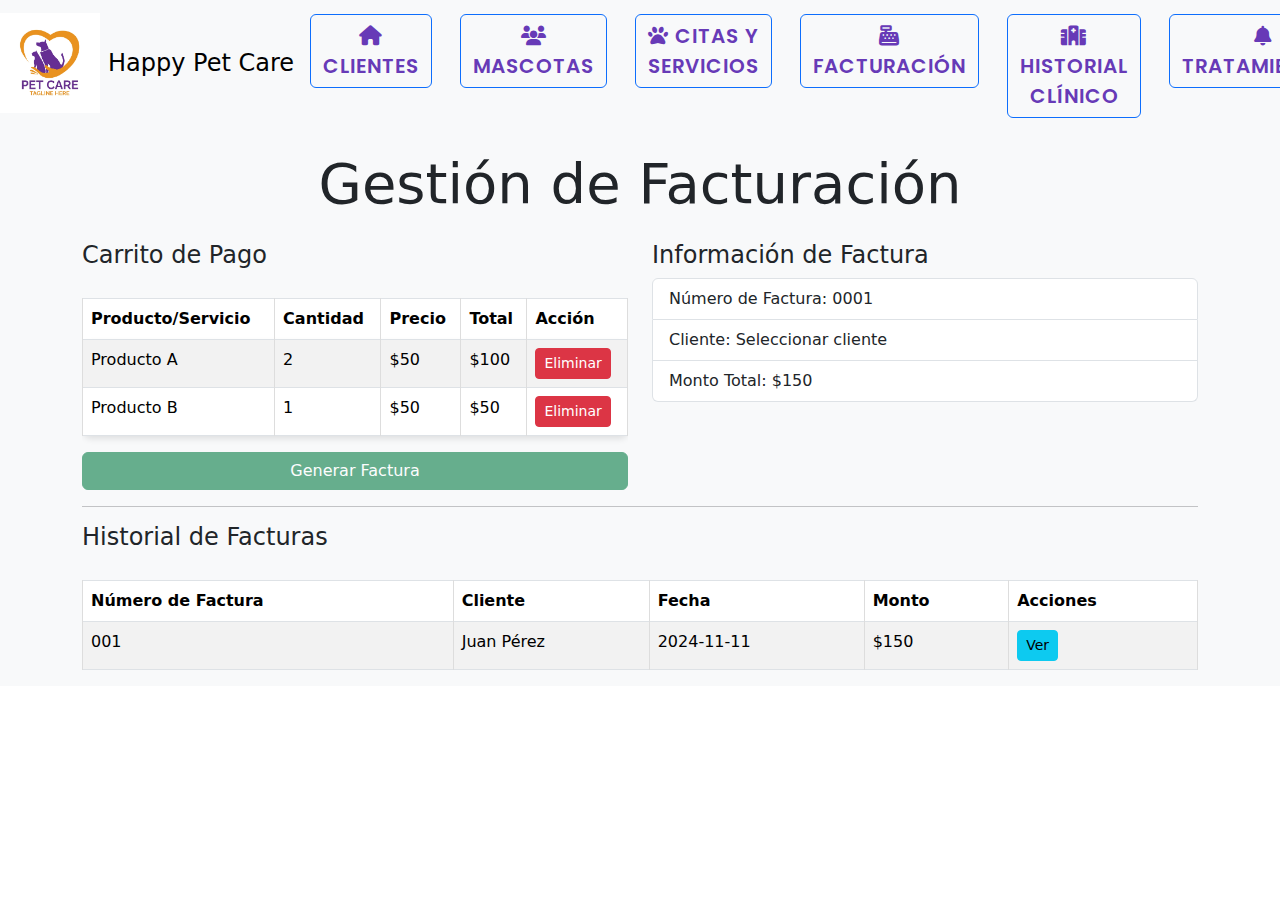
<file: views/facturacion.html>
<!DOCTYPE html>
<html lang="es">
<head>
    <meta charset="UTF-8">
    <meta name="viewport" content="width=device-width, initial-scale=1.0">
    <title>Gestión de Facturación</title>
    <link rel="stylesheet" href="../css/facturacion.css">
    <link href="https://cdn.jsdelivr.net/npm/bootstrap@5.3.3/dist/css/bootstrap.min.css" rel="stylesheet">
    <link rel="stylesheet" href="https://cdnjs.cloudflare.com/ajax/libs/font-awesome/6.6.0/css/all.min.css">
    <link href="https://fonts.googleapis.com/css2?family=Poppins:wght@400;600&display=swap" rel="stylesheet">
</head>
<body>

<!-- Encabezado con la barra de navegación -->
<header class="bg-light">
    <nav class="navbar navbar-expand-lg navbar-light container-fluid">
      <!-- Logo y Nombre -->
      <a class="navbar-brand d-flex align-items-center" href="#">
        <img src="../image/logo1.png" alt="Logo" class="me-2" width="100">
        <h4 class="m-0">Happy Pet Care</h4>
      </a>

      <!-- Opciones del Menú -->
      <div class="collapse navbar-collapse" id="navbarNav">
        <ul class="navbar-nav ms-auto">
          <li class="nav-item">
            <a class="btn btn-outline-primary me-2 mb-2 mb-lg-0" href="clientes.html"><i class="fa-solid fa-house"></i>Clientes</a>
          </li>
          <li class="nav-item">
            <a class="btn btn-outline-primary me-2 mb-2 mb-lg-0" href="mascotas_user.html"><i class="fa-solid fa-users"></i> Mascotas</a>
          </li>
          <li class="nav-item">
            <a class="btn btn-outline-primary me-2 mb-2 mb-lg-0" href="citas-servicios.html"><i class="fa-solid fa-paw"></i> Citas y Servicios</a>
          </li>
          <li class="nav-item">
            <a class="btn btn-outline-primary me-2 mb-2 mb-lg-0" href="facturacion.html"><i class="fa-solid fa-cash-register"></i>Facturación</a>
          </li>
          <li class="nav-item">
            <a class="btn btn-outline-primary me-2 mb-2 mb-lg-0" href="historial-clinico.html"><i class="fa-solid fa-hospital"></i> Historial Clínico</a>
          </li>
          <li class="nav-item">
            <a class="btn btn-outline-primary me-2 mb-2 mb-lg-0"  href="tratamientos.html"><i class="fa-solid fa-bell"></i>Tratamientos</a>
        </ul>
      </div>
    </nav>
<div class="container mt-4">
    <h2 class="display-4 mb-4 text-center">Gestión de Facturación</h2>

    <div class="row">
        <div class="col-md-6">
            <h4>Carrito de Pago</h4>
            <div class="table-responsive">
                <table class="table table-bordered table-striped">
                    <thead>
                        <tr>
                            <th>Producto/Servicio</th>
                            <th>Cantidad</th>
                            <th>Precio</th>
                            <th>Total</th>
                            <th>Acción</th>
                        </tr>
                    </thead>
                    <tbody id="carrito">
                        <tr>
                            <td>Producto A</td>
                            <td>2</td>
                            <td>$50</td>
                            <td>$100</td>
                            <td><button class="btn btn-danger btn-sm" onclick="eliminarProducto(this)">Eliminar</button></td>
                        </tr>
                        <tr>
                            <td>Producto B</td>
                            <td>1</td>
                            <td>$50</td>
                            <td>$50</td>
                            <td><button class="btn btn-danger btn-sm" onclick="eliminarProducto(this)">Eliminar</button></td>
                        </tr>
                    </tbody>
                </table>
                <button class="btn btn-success w-100" id="btnGenerarFactura" data-bs-toggle="modal" data-bs-target="#modalFactura" disabled>Generar Factura</button>
            </div>
        </div>
        <div class="col-md-6">
            <h4>Información de Factura</h4>
            <ul class="list-group">
                <li class="list-group-item">Número de Factura: <span id="numeroFactura">0001</span></li>
                <li class="list-group-item">Cliente: <span id="clienteFacturaInfo">Seleccionar cliente</span></li>
                <li class="list-group-item">Monto Total: <span id="montoTotal">$150</span></li>
            </ul>
        </div>
    </div>

    <hr>
    <h4>Historial de Facturas</h4>
    <div class="table-responsive">
        <table class="table table-striped table-bordered">
            <thead class="thead-dark">
                <tr>
                    <th>Número de Factura</th>
                    <th>Cliente</th>
                    <th>Fecha</th>
                    <th>Monto</th>
                    <th>Acciones</th>
                </tr>
            </thead>
            <tbody>
                <tr>
                    <td>001</td>
                    <td>Juan Pérez</td>
                    <td>2024-11-11</td>
                    <td>$150</td>
                    <td><button class="btn btn-info btn-sm" data-bs-toggle="modal" data-bs-target="#modalVerFactura" onclick="verFactura(1)">Ver</button></td>
                </tr>
            </tbody>
        </table>
    </div>
</div>

<div class="modal fade" id="modalFactura" tabindex="-1" aria-labelledby="modalFacturaLabel" aria-hidden="true">
    <div class="modal-dialog">
        <div class="modal-content">
            <div class="modal-header">
                <h5 class="modal-title" id="modalFacturaLabel">Generar Factura</h5>
                <button type="button" class="btn-close" data-bs-dismiss="modal" aria-label="Close"></button>
            </div>
            <div class="modal-body">
                <form id="formFactura">
                    <div class="mb-3">
                        <label for="clienteFactura" class="form-label">Cliente</label>
                        <select class="form-control" id="clienteFactura" required onchange="autocompletarCliente()">
                            <option value="">Seleccione un cliente</option>
                            <option value="1">Juan Pérez</option>
                            <option value="2">Ana García</option>
                            <option value="3">Luis Martín</option>
                        </select>
                    </div>
                    <div class="mb-3">
                        <label for="montoFactura" class="form-label">Monto</label>
                        <input type="number" class="form-control" id="montoFactura" disabled>
                    </div>
                    <button type="submit" class="btn btn-primary w-100" onclick="finalizarFactura(event)">Generar Factura</button>
                </form>
            </div>
        </div>
    </div>
</div>

<div class="modal fade" id="modalVerFactura" tabindex="-1" aria-labelledby="modalVerFacturaLabel" aria-hidden="true">
    <div class="modal-dialog">
        <div class="modal-content">
            <div class="modal-header">
                <h5 class="modal-title" id="modalVerFacturaLabel">Detalles de la Factura</h5>
                <button type="button" class="btn-close" data-bs-dismiss="modal" aria-label="Close"></button>
            </div>
            <div class="modal-body" id="detallesFactura">
            </div>
        </div>
    </div>
</div>

<script src="https://cdn.jsdelivr.net/npm/bootstrap@5.3.0-alpha1/dist/js/bootstrap.bundle.min.js"></script>

<script>
    const clientes = {
        1: { nombre: 'Juan Pérez', direccion: 'Calle Ficticia 123', telefono: '123456789' },
        2: { nombre: 'Ana García', direccion: 'Avenida Siempre Viva 456', telefono: '987654321' },
        3: { nombre: 'Luis Martín', direccion: 'Paseo de la Reforma 789', telefono: '112233445' }
    };

    function autocompletarCliente() {
        const clienteId = document.getElementById('clienteFactura').value;
        if (clienteId) {
            const cliente = clientes[clienteId];
            document.getElementById('clienteFacturaInfo').innerText = cliente.nombre;
        }
    }

    function verFactura(facturaId) {
        const facturaDetalles = `
            <strong>Factura ID:</strong> ${facturaId} <br>
            <strong>Cliente:</strong> Juan Pérez <br>
            <strong>Fecha:</strong> 2024-11-11 <br>
            <strong>Monto:</strong> $150 <br>
            <strong>Productos:</strong> <br>
            - Producto A x2 ($50) <br>
            - Producto B x1 ($50)
        `;
        document.getElementById('detallesFactura').innerHTML = facturaDetalles;
    }

    function finalizarFactura(event) {
        event.preventDefault();
        const clienteId = document.getElementById('clienteFactura').value;
        if (!clienteId) {
            alert('Por favor, seleccione un cliente');
            return;
        }
        alert('Factura generada correctamente');
    }

    function eliminarProducto(button) {
        const row = button.closest('tr');
        row.remove();
    }
</script>

</body>
</html>
</file>
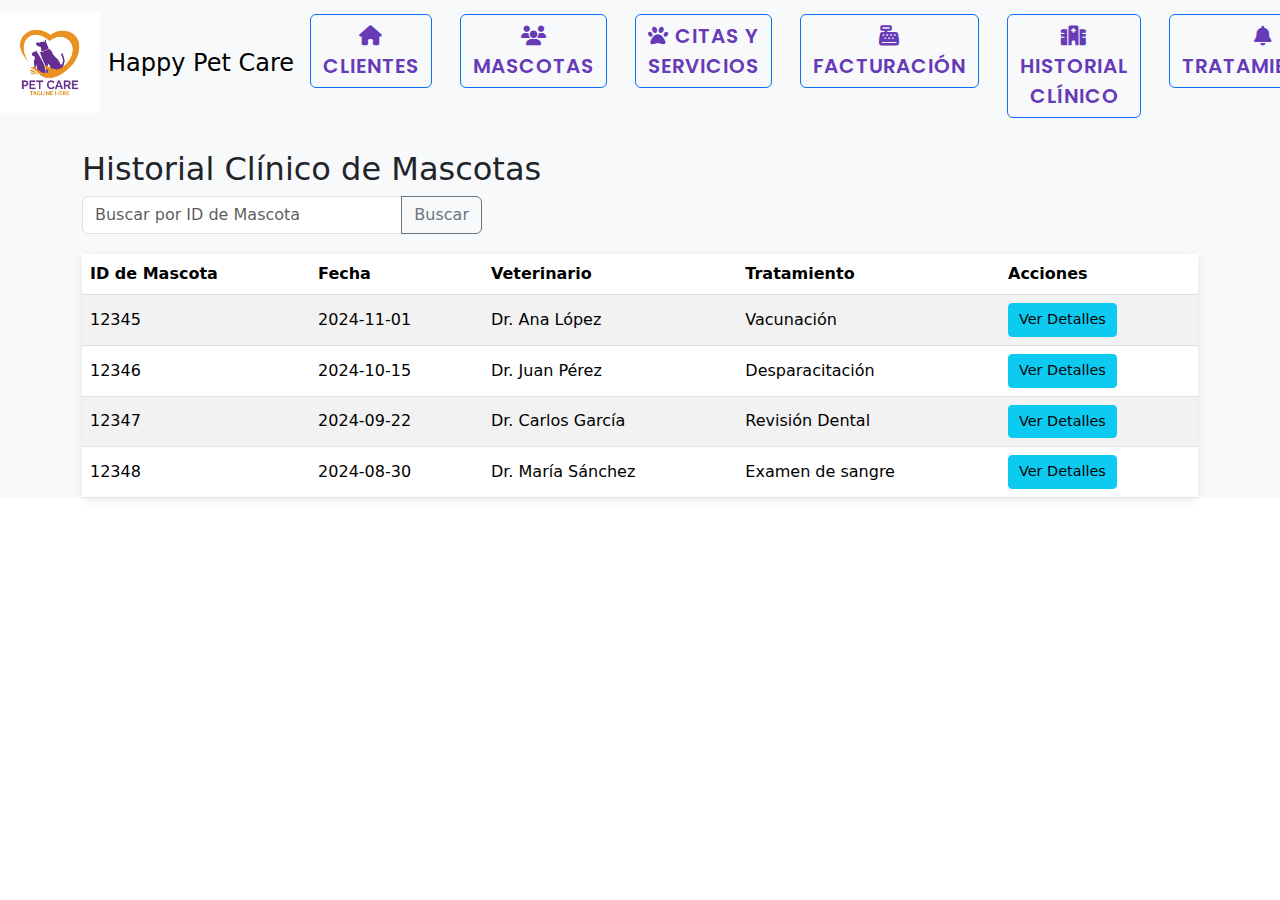
<file: views/historial-clinico.html>
<!DOCTYPE html>
<html lang="es">
<head>
    <meta charset="UTF-8">
    <meta name="viewport" content="width=device-width, initial-scale=1.0">
    <title>Historial Clínico de Mascotas</title>
    <link rel="stylesheet" href="../css/historial-clinico.css">

    <link href="https://cdn.jsdelivr.net/npm/bootstrap@5.3.3/dist/css/bootstrap.min.css" rel="stylesheet">
    <link rel="stylesheet" href="https://cdnjs.cloudflare.com/ajax/libs/font-awesome/6.6.0/css/all.min.css">
    <link href="https://fonts.googleapis.com/css2?family=Poppins:wght@400;600&display=swap" rel="stylesheet">
</head>
<body>


    <!-- Encabezado con la barra de navegación -->
    <header class="bg-light">
        <nav class="navbar navbar-expand-lg navbar-light container-fluid">
          <!-- Logo y Nombre -->
          <a class="navbar-brand d-flex align-items-center" href="#">
            <img src="../image/logo1.png" alt="Logo" class="me-2" width="100">
            <h4 class="m-0">Happy Pet Care</h4>
          </a>
  
          <!-- Opciones del Menú -->
          <div class="collapse navbar-collapse" id="navbarNav">
            <ul class="navbar-nav ms-auto">
              <li class="nav-item">
                <a class="btn btn-outline-primary me-2 mb-2 mb-lg-0" href="clientes.html"><i class="fa-solid fa-house"></i>Clientes</a>
              </li>
              <li class="nav-item">
                <a class="btn btn-outline-primary me-2 mb-2 mb-lg-0" href="mascotas_user.html"><i class="fa-solid fa-users"></i> Mascotas</a>
              </li>
              <li class="nav-item">
                <a class="btn btn-outline-primary me-2 mb-2 mb-lg-0" href="citas-servicios.html"><i class="fa-solid fa-paw"></i> Citas y Servicios</a>
              </li>
              <li class="nav-item">
                <a class="btn btn-outline-primary me-2 mb-2 mb-lg-0" href="facturacion.html"><i class="fa-solid fa-cash-register"></i>Facturación</a>
              </li>
              <li class="nav-item">
                <a class="btn btn-outline-primary me-2 mb-2 mb-lg-0" href="historial-clinico.html"><i class="fa-solid fa-hospital"></i> Historial Clínico</a>
              </li>
              <li class="nav-item">
                <a class="btn btn-outline-primary me-2 mb-2 mb-lg-0"  href="tratamientos.html"><i class="fa-solid fa-bell"></i>Tratamientos</a>
            </ul>
          </div>
        </nav>

    <div class="container mt-4">
        <h2>Historial Clínico de Mascotas</h2>
        <div class="input-group mb-3">
            <input type="text" class="form-control" id="buscarMascota" placeholder="Buscar por ID de Mascota" aria-label="Buscar por ID de Mascota">
            <button class="btn btn-outline-secondary" onclick="buscarPorId()">Buscar</button>
        </div>

        <div id="mensajeNoEncontrado" class="alert alert-danger d-none" role="alert">
            No se ha encontrado el historial de la mascota con ese ID.
        </div>

        <div id="historialContenido">
            <table class="table table-striped">
                <thead>
                    <tr>
                        <th>ID de Mascota</th>
                        <th>Fecha</th>
                        <th>Veterinario</th>
                        <th>Tratamiento</th>
                        <th>Acciones</th>
                    </tr>
                </thead>
                <tbody id="tablaHistorial">
                </tbody>
            </table>
        </div>
    </div>

    <div class="modal fade" id="modalTratamiento" tabindex="-1" aria-labelledby="modalTratamientoLabel" aria-hidden="true">
        <div class="modal-dialog">
            <div class="modal-content">
                <div class="modal-header">
                    <h5 class="modal-title" id="modalTratamientoLabel">Detalles del Tratamiento</h5>
                    <button type="button" class="btn-close" data-bs-dismiss="modal" aria-label="Close"></button>
                </div>
                <div class="modal-body">
                    <p><strong>Veterinario:</strong> <span id="veterinarioDetalle"></span></p>
                    <p><strong>Fecha:</strong> <span id="fechaDetalle"></span></p>
                    <p><strong>Tratamiento:</strong> <span id="tratamientoDetalle"></span></p>
                    <p><strong>Instrucciones:</strong> <span id="instruccionesDetalle"></span></p>
                    <p><strong>Observaciones:</strong> Todo en orden.</p>
                </div>
            </div>
        </div>
    </div>


    <script src="https://cdn.jsdelivr.net/npm/bootstrap@5.3.0-alpha1/dist/js/bootstrap.bundle.min.js"></script>

    <script>
        const historial = [
            { id: 12345, fecha: '2024-11-01', veterinario: 'Dr. Ana López', tratamiento: 'Vacunación', instrucciones: 'Evitar que la mascota se rasque en la zona de aplicación.' },
            { id: 12346, fecha: '2024-10-15', veterinario: 'Dr. Juan Pérez', tratamiento: 'Desparacitación', instrucciones: 'Administrar medicamento cada 6 meses.' },
            { id: 12347, fecha: '2024-09-22', veterinario: 'Dr. Carlos García', tratamiento: 'Revisión Dental', instrucciones: 'Limpiar dientes y revisar encías.' },
            { id: 12348, fecha: '2024-08-30', veterinario: 'Dr. María Sánchez', tratamiento: 'Examen de sangre', instrucciones: 'Resultados para análisis de salud general.' }
        ];

        function cargarHistorial() {
            const tablaBody = document.getElementById('tablaHistorial');
            tablaBody.innerHTML = ''; 

            historial.forEach(item => {
                const fila = document.createElement('tr');
                fila.innerHTML = `
                    <td>${item.id}</td>
                    <td>${item.fecha}</td>
                    <td>${item.veterinario}</td>
                    <td>${item.tratamiento}</td>
                    <td>
                        <button class="btn btn-info btn-sm" data-bs-toggle="modal" data-bs-target="#modalTratamiento" onclick="verDetallesTratamiento('${item.tratamiento}', '${item.instrucciones}', '${item.fecha}', '${item.veterinario}')">Ver Detalles</button>
                    </td>
                `;
                tablaBody.appendChild(fila);
            });
        }

        function buscarPorId() {
            const idMascota = document.getElementById('buscarMascota').value;
            const mensajeNoEncontrado = document.getElementById('mensajeNoEncontrado');
            const tablaBody = document.getElementById('tablaHistorial');

            tablaBody.innerHTML = '';
            mensajeNoEncontrado.classList.add('d-none');  

            const resultados = historial.filter(item => item.id.toString().includes(idMascota));

            if (resultados.length > 0) {
                resultados.forEach(item => {
                    const fila = document.createElement('tr');
                    fila.innerHTML = `
                        <td>${item.id}</td>
                        <td>${item.fecha}</td>
                        <td>${item.veterinario}</td>
                        <td>${item.tratamiento}</td>
                        <td>
                            <button class="btn btn-info btn-sm" data-bs-toggle="modal" data-bs-target="#modalTratamiento" onclick="verDetallesTratamiento('${item.tratamiento}', '${item.instrucciones}', '${item.fecha}', '${item.veterinario}')">Ver Detalles</button>
                        </td>
                    `;
                    tablaBody.appendChild(fila);
                });
            } else {
                mensajeNoEncontrado.classList.remove('d-none');  
            }
        }

        function verDetallesTratamiento(tratamiento, instrucciones, fecha, veterinario) {
            document.getElementById('tratamientoDetalle').innerText = tratamiento;
            document.getElementById('instruccionesDetalle').innerText = instrucciones;
            document.getElementById('fechaDetalle').innerText = fecha;
            document.getElementById('veterinarioDetalle').innerText = veterinario;
        }

        cargarHistorial();
    </script>
</body>
</html>
</file>
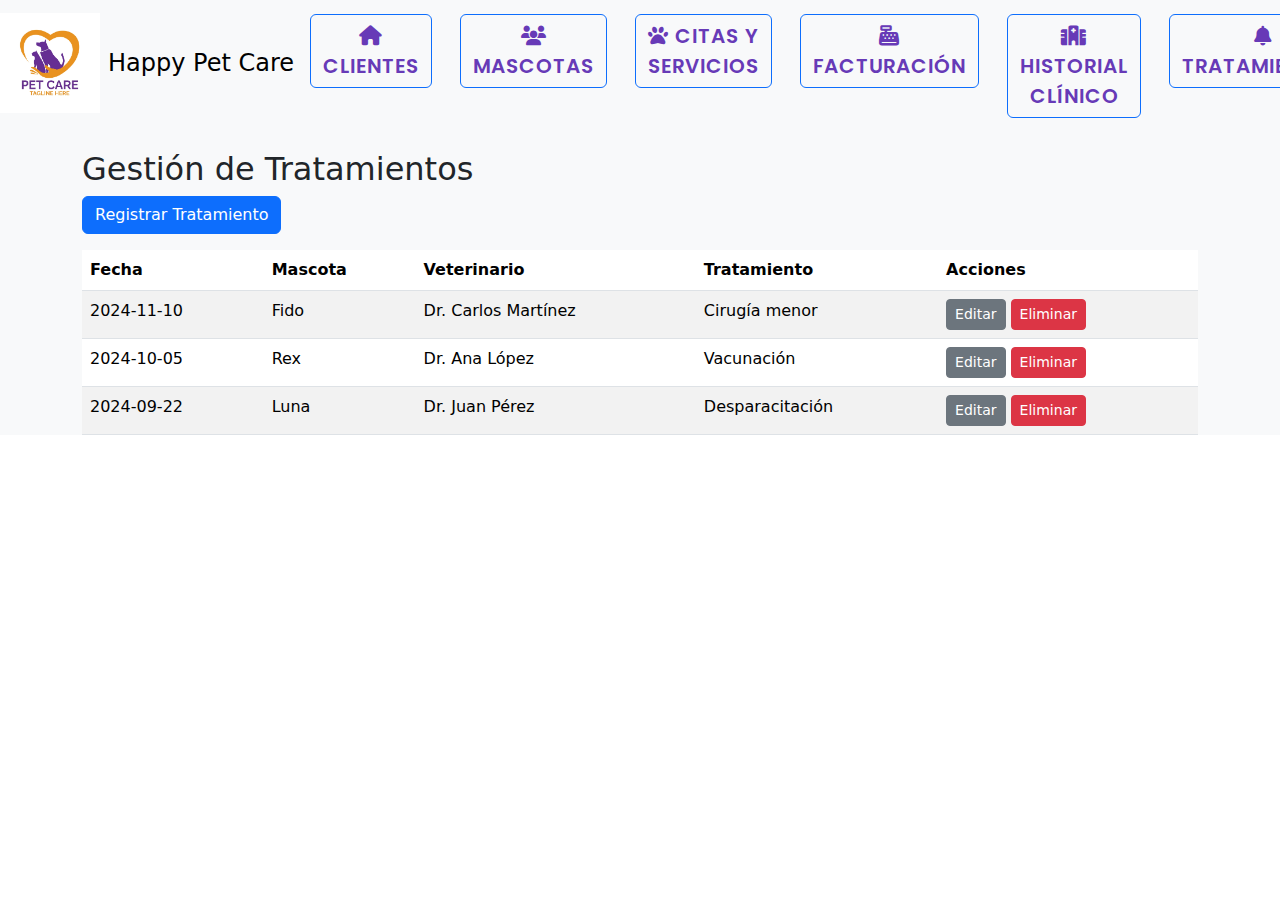
<file: views/tratamientos.html>
<!DOCTYPE html>
<html lang="es">
<head>
    <meta charset="UTF-8">
    <meta name="viewport" content="width=device-width, initial-scale=1.0">
    <title>Gestión de Tratamientos</title>
    <link rel="stylesheet" href="../css/tratamientos.css">
    <link href="https://cdn.jsdelivr.net/npm/bootstrap@5.3.3/dist/css/bootstrap.min.css" rel="stylesheet">
    <link rel="stylesheet" href="https://cdnjs.cloudflare.com/ajax/libs/font-awesome/6.6.0/css/all.min.css">
    <link href="https://fonts.googleapis.com/css2?family=Poppins:wght@400;600&display=swap" rel="stylesheet">
</head>
<body>
    <!-- Encabezado con la barra de navegación -->
    <header class="bg-light">
        <nav class="navbar navbar-expand-lg navbar-light container-fluid">
          <!-- Logo y Nombre -->
          <a class="navbar-brand d-flex align-items-center" href="#">
            <img src="../image/logo1.png" alt="Logo" class="me-2" width="100">
            <h4 class="m-0">Happy Pet Care</h4>
          </a>
  
          <!-- Opciones del Menú -->
          <div class="collapse navbar-collapse" id="navbarNav">
            <ul class="navbar-nav ms-auto">
              <li class="nav-item">
                <a class="btn btn-outline-primary me-2 mb-2 mb-lg-0" href="clientes.html"><i class="fa-solid fa-house"></i>Clientes</a>
              </li>
              <li class="nav-item">
                <a class="btn btn-outline-primary me-2 mb-2 mb-lg-0" href="mascotas_user.html"><i class="fa-solid fa-users"></i> Mascotas</a>
              </li>
              <li class="nav-item">
                <a class="btn btn-outline-primary me-2 mb-2 mb-lg-0" href="citas-servicios.html"><i class="fa-solid fa-paw"></i> Citas y Servicios</a>
              </li>
              <li class="nav-item">
                <a class="btn btn-outline-primary me-2 mb-2 mb-lg-0" href="facturacion.html"><i class="fa-solid fa-cash-register"></i>Facturación</a>
              </li>
              <li class="nav-item">
                <a class="btn btn-outline-primary me-2 mb-2 mb-lg-0" href="historial-clinico.html"><i class="fa-solid fa-hospital"></i> Historial Clínico</a>
              </li>
              <li class="nav-item">
                <a class="btn btn-outline-primary me-2 mb-2 mb-lg-0"  href="tratamientos.html"><i class="fa-solid fa-bell"></i>Tratamientos</a>
            </ul>
          </div>
        </nav>

    <div class="container mt-4">
        <h2>Gestión de Tratamientos</h2>
        <button class="btn btn-primary mb-3" data-bs-toggle="modal" data-bs-target="#modalNuevoTratamiento">Registrar Tratamiento</button>
    </div>

    <div class="container">
        <table class="table table-striped table-hover">
            <thead>
                <tr>
                    <th>Fecha</th>
                    <th>Mascota</th>
                    <th>Veterinario</th>
                    <th>Tratamiento</th>
                    <th>Acciones</th>
                </tr>
            </thead>
            <tbody id="tratamientosTabla">
            </tbody>
        </table>
    </div>


    <div class="modal fade" id="modalNuevoTratamiento" tabindex="-1" aria-labelledby="modalNuevoTratamientoLabel" aria-hidden="true">
        <div class="modal-dialog">
            <div class="modal-content">
                <div class="modal-header">
                    <h5 class="modal-title" id="modalNuevoTratamientoLabel">Registrar Tratamiento</h5>
                    <button type="button" class="btn-close" data-bs-dismiss="modal" aria-label="Close"></button>
                </div>
                <div class="modal-body">
                    <form id="formNuevoTratamiento">
                        <div class="mb-3">
                            <label for="mascotaTratamiento" class="form-label">Mascota</label>
                            <select class="form-control" id="mascotaTratamiento" required>
                                <option value="">Seleccione una mascota</option>
                                <option value="Fido">Fido</option>
                                <option value="Rex">Rex</option>
                                <option value="Luna">Luna</option>
                            </select>
                        </div>
                        <div class="mb-3">
                            <label for="veterinarioTratamiento" class="form-label">Veterinario</label>
                            <select class="form-control" id="veterinarioTratamiento" required>
                                <option value="">Seleccione un veterinario</option>
                                <option value="Dr. Carlos Martínez">Dr. Carlos Martínez</option>
                                <option value="Dr. Ana López">Dr. Ana López</option>
                                <option value="Dr. Juan Pérez">Dr. Juan Pérez</option>
                            </select>
                        </div>
                        <div class="mb-3">
                            <label for="tratamiento" class="form-label">Tratamiento</label>
                            <select class="form-control" id="tratamiento" required>
                                <option value="">Seleccione un tratamiento</option>
                                <option value="Vacunación">Vacunación</option>
                                <option value="Desparacitación">Desparacitación</option>
                                <option value="Cirugía menor">Cirugía menor</option>
                                <option value="Examen de sangre">Examen de sangre</option>
                            </select>
                        </div>
                        <button type="submit" class="btn btn-primary">Guardar</button>
                    </form>
                </div>
            </div>
        </div>
    </div>

    <script src="https://cdn.jsdelivr.net/npm/bootstrap@5.3.0-alpha1/dist/js/bootstrap.bundle.min.js"></script>

    <script>
        let tratamientos = [
            { id: 1, fecha: '2024-11-10', mascota: 'Fido', veterinario: 'Dr. Carlos Martínez', tratamiento: 'Cirugía menor' },
            { id: 2, fecha: '2024-10-05', mascota: 'Rex', veterinario: 'Dr. Ana López', tratamiento: 'Vacunación' },
            { id: 3, fecha: '2024-09-22', mascota: 'Luna', veterinario: 'Dr. Juan Pérez', tratamiento: 'Desparacitación' }
        ];

        let tratamientoEditado = null;

        function renderTratamientos() {
            const tabla = document.getElementById('tratamientosTabla');
            tabla.innerHTML = '';
            tratamientos.forEach((tratamiento) => {
                const row = document.createElement('tr');
                row.innerHTML = `
                    <td>${tratamiento.fecha}</td>
                    <td>${tratamiento.mascota}</td>
                    <td>${tratamiento.veterinario}</td>
                    <td>${tratamiento.tratamiento}</td>
                    <td>
                        <button class="btn btn-secondary btn-sm" onclick="editarTratamiento(${tratamiento.id})">Editar</button>
                        <button class="btn btn-danger btn-sm" onclick="confirmarEliminacion(${tratamiento.id})">Eliminar</button>
                    </td>
                `;
                tabla.appendChild(row);
            });
        }

        function eliminarTratamiento(id) {
            tratamientos = tratamientos.filter(t => t.id !== id);
            renderTratamientos();
        }

        function confirmarEliminacion(id) {
            if (confirm('¿Está seguro de que desea eliminar este tratamiento?')) {
                eliminarTratamiento(id);
            }
        }

        function editarTratamiento(id) {
            tratamientoEditado = tratamientos.find(t => t.id === id);
            if (tratamientoEditado) {
                document.getElementById('mascotaTratamiento').value = tratamientoEditado.mascota;
                document.getElementById('veterinarioTratamiento').value = tratamientoEditado.veterinario;
                document.getElementById('tratamiento').value = tratamientoEditado.tratamiento;

                document.getElementById('modalNuevoTratamientoLabel').textContent = 'Editar Tratamiento';
                var modal = new bootstrap.Modal(document.getElementById('modalNuevoTratamiento'));
                modal.show();
            }
        }

        document.getElementById('formNuevoTratamiento').addEventListener('submit', (e) => {
            e.preventDefault();

            const mascota = document.getElementById('mascotaTratamiento').value;
            const veterinario = document.getElementById('veterinarioTratamiento').value;
            const tratamiento = document.getElementById('tratamiento').value;
            const fecha = new Date().toISOString().split('T')[0];

            if (!mascota || !veterinario || !tratamiento) {
                alert('Todos los campos son obligatorios.');
                return;
            }

            if (tratamientoEditado) {

                tratamientoEditado.mascota = mascota;
                tratamientoEditado.veterinario = veterinario;
                tratamientoEditado.tratamiento = tratamiento;
                tratamientoEditado.fecha = fecha;
            } else {

                tratamientos.push({
                    id: tratamientos.length + 1,
                    fecha,
                    mascota,
                    veterinario,
                    tratamiento
                });
            }

            renderTratamientos();

            var modal = bootstrap.Modal.getInstance(document.getElementById('modalNuevoTratamiento'));
            modal.hide();

            resetForm();
        });


        function resetForm() {
            tratamientoEditado = null;
            document.getElementById('formNuevoTratamiento').reset();
            document.getElementById('modalNuevoTratamientoLabel').textContent = 'Registrar Tratamiento';
        }

        document.addEventListener('DOMContentLoaded', renderTratamientos);
    </script>

</body>
</html>
</file>
<file: css-admin/dashboard.css>
body {
    font-family: 'Arial', sans-serif;
    background-color: #f8f9fa;
  }
  
  h1, h3 {
    color: #333;
    font-weight: bold;
  }
  
  .container {
    max-width: 1200px;
  }
  

  .card {
    border-radius: 15px;
    box-shadow: 0 10px 30px rgba(0, 0, 0, 0.1);
    transition: transform 0.3s ease-in-out;
  }
  
  .card:hover {
    transform: translateY(-5px);
  }
  
  .card-header {
    font-weight: bold;
    font-size: 1.2rem;
  }
  
  .card-body {
    padding: 20px;
    font-size: 1rem;
  }
  
  .card-body ul {
    list-style-type: none;
    padding-left: 0;
    font-size: 1rem;
  }
  
  .card-body a {
    font-size: 1rem;
    text-align: center;
  }
  

  .btn {
    padding: 10px 20px;
    border-radius: 5px;
  }
  
  .btn-block {
    width: 100%;
  }
  
  .bg-primary {
    background-color: #007bff !important;
  }
  
  .bg-info {
    background-color: #17a2b8 !important;
  }
  
  .bg-success {
    background-color: #28a745 !important;
  }
  
  .bg-warning {
    background-color: #ffc107 !important;
  }
  
  .bg-danger {
    background-color: #dc3545 !important;
  }
  
  .bg-dark {
    background-color: #343a40 !important;
  }
  

  .card-body {
    display: flex;
    flex-direction: column;
    justify-content: center;
    align-items: center;
  }
  
  .card-body h4 {
    margin-bottom: 20px;
  }
  
  .card-body a {
    margin-top: 10px;
  }
</file>
<file: css-admin/gestion-mascotas.css>
/* Hero Section */
.hero-image {
  background-image: url('../image/fondo-principal2.png'); /* Ruta de la imagen */
  background-size: cover; /* La imagen cubre toda la sección */
  background-position: center; /* Centrar la imagen */
  height: 100vh; /* Ocupa toda la altura de la pantalla */
  display: flex;
  align-items: center; /* Centrar verticalmente el contenido */
  justify-content: center; /* Centrar horizontalmente el contenido */
  position: relative; /* Para permitir superposiciones */
  color: white; /* Texto blanco para contraste */
}

/* Superposición de color para mayor legibilidad */
.hero-image::before {
  content: '';
  position: absolute;
  top: 0;
  left: 0;
  width: 100%;
  height: 100%;
  background-color: rgba(0, 0, 0, 0.5); /* Fondo negro semi-transparente */
  z-index: 1; /* Coloca la superposición debajo del contenido */
}

/* Ajustes para el texto */
.hero-image .container {
  z-index: 2; /* Coloca el contenido sobre la superposición */
}

.hero-image h1 {
  font-size: 3rem; /* Tamaño del título */
  text-shadow: 0 2px 5px rgba(0, 0, 0, 0.7); /* Sombra para mayor visibilidad */
}

.hero-image p {
  font-size: 1.25rem;
  margin-top: 10px;
  text-shadow: 0 2px 5px rgba(0, 0, 0, 0.7); /* Sombra para mayor visibilidad */
}

.hero-image .btn {
  font-size: 1.2rem;
  padding: 10px 30px;
  border-radius: 50px;
}

/* Responsivo para pantallas pequeñas */
@media (max-width: 768px) {
  .hero-image h1 {
    font-size: 2rem;
  }

  .hero-image p {
    font-size: 1rem;
  }

  .hero-image .btn {
    font-size: 1rem;
    padding: 8px 20px;
  }
}
.modal.fade .modal-dialog {
  transition: transform 0.3s ease-out, opacity 0.3s ease-out;
  transform: translateY(-50px);
  opacity: 0;
}
.modal.fade.show .modal-dialog {
  transform: translateY(0);
  opacity: 1;
}
.hero-image h1,
.hero-image p,
.hero-image a {
  opacity: 0;
  transform: translateY(20px);
  transition: opacity 0.6s ease, transform 0.6s ease;
}
.moment-card {
  transition: transform 0.3s ease, box-shadow 0.3s ease;
}

.moment-card:hover {
  transform: scale(1.05);
  box-shadow: 0 10px 20px rgba(0, 0, 0, 0.2);
}

.hero-image.show-content h1,
.hero-image.show-content p,
.hero-image.show-content a {
  opacity: 1;
  transform: translateY(0);
}


  /* ===== Ajustes de la barra de navegación ===== */
.navbar-nav {
  display: flex;
  margin-left: auto; /* Alinea a la derecha */
  justify-content: center; /* Centra los elementos */
  gap: 20px; /* Espaciado limpio entre los elementos */
}

.navbar-nav li {
  padding: 0; /* Eliminamos el padding horizontal aquí */
}

.navbar-nav li a {
  color: #673ab7; /* Color inicial */
  font-family: 'Poppins', sans-serif;
  font-size: 1.25rem; /* Usar rem para mejor adaptabilidad */
  font-weight: 600;
  text-transform: uppercase;
  letter-spacing: 1px;
  text-decoration: none;
  transition: color 0.3s ease, transform 0.3s ease, letter-spacing 0.3s ease; /* Añadir transición a letter-spacing */
  margin: 5px 0;
}

.navbar-nav li a:hover {
  color: #512da8; /* Color de hover */
  transform: scale(1.1);
  letter-spacing: 2px; /* Aumentar el espaciado de las letras al pasar el mouse */
}

/* Responsivo */
@media (max-width: 768px) {
  .navbar-nav {
    flex-direction: column; /* Apilar los elementos en pantallas pequeñas */
    gap: 15px; /* Espaciado vertical */
    align-items: center; /* Centrar los enlaces */
  }

  .navbar-nav li a {
    font-size: 1rem; /* Ajustar el tamaño de fuente para pantallas pequeñas */
  }
}

/* ===== Footer ===== */
.footer {
  background-color: #fef8e7; /* Color de fondo piel claro */
  color: #222; /* Color de texto oscuro con mejor contraste */
  padding: 40px 20px;
  width: 100%; /* Asegura que el footer ocupe todo el ancho */
  margin-top: auto; /* Esto asegura que el footer se quede al fondo */
  text-align: center; /* Alinea el texto al centro */
}

.footer h6 {
  font-size: 1rem; /* Usar rem para mejor escalabilidad */
  font-weight: bold;
  margin-bottom: 1rem; /* Espaciado adecuado */
}

.footer p,
.footer ul {
  font-size: 0.875rem; /* Tamaño relativo */
  margin: 0;
  line-height: 1.5;
  margin-bottom: 1rem; /* Espaciado entre párrafos y listas */
}

.footer ul {
  padding-left: 0;
  list-style-type: none;
}

.footer ul li {
  margin-bottom: 0.625rem; /* Espaciado entre los elementos de la lista */
}

.footer a {
  color: #222; /* Asegura que los enlaces sean de color oscuro */
  text-decoration: none; /* Elimina el subrayado por defecto */
  transition: color 0.3s ease;
}

.footer a:hover {
  color: #673ab7; /* Color de hover */
}

/* ===== Footer en columnas ===== */
.footer-columns {
  display: flex;
  justify-content: space-around;
  margin-top: 2rem;
}

.footer-columns div {
  flex: 1;
  padding: 0 1rem;
}

.footer-columns ul {
  list-style-type: none;
  padding-left: 0;
}

.footer-columns h6 {
  margin-bottom: 1rem;
}

/* ===== Responsivo para dispositivos pequeños ===== */
@media (max-width: 768px) {
  .footer {
    padding: 20px 10px;
  }

  .footer-columns {
    flex-direction: column; /* Apila los elementos en pantallas pequeñas */
    align-items: center; /* Centra los contenidos */
  }

  .footer-columns div {
    margin-bottom: 1rem; /* Espaciado entre las columnas */
    text-align: center; /* Centra el texto dentro de cada columna */
  }

  .footer h6 {
    font-size: 1.125rem; /* Ajuste del tamaño de fuente */
  }

  .footer p,
  .footer ul {
    font-size: 0.875rem; /* Ajuste proporcional */
  }
}

.text-purple {
  color: #673ab7; /* Color púrpura para los títulos  sirve*/
}
/*navbar y footer y foto inicial y texto morado*/







  
 /* ===== Tabla mejorada ===== */
.table {
  margin: 40px 0; /* Espaciado superior e inferior */
  width: 100%; /* Asegura que la tabla ocupe todo el ancho disponible */
  border-collapse: collapse; /* Elimina el espacio entre las celdas */
  box-shadow: 0 2px 5px rgba(0, 0, 0, 0.1); /* Sombra sutil alrededor de la tabla */
}

.table th,
.table td {
  padding: 12px 15px; /* Aumenta el espaciado dentro de las celdas */
  text-align: left; /* Alinea el texto a la izquierda */
  border: 1px solid #ddd; /* Borde de las celdas */
}

.table th {
  background-color: #673ab7; /* Color de fondo para los encabezados */
  color: white; /* Color de texto para los encabezados */
  font-weight: bold;
  text-transform: uppercase;
}

.table tr:nth-child(even) {
  background-color: #f9f9f9; /* Color alterno para las filas */
}

.table tr:hover {
  background-color: #f0f8ff; /* Color de fondo al pasar el mouse sobre una fila */
  cursor: pointer; /* Cambia el cursor cuando se pasa sobre una fila */
}

.table-primary {
  background-color: #f0f8ff;
  padding: 10px;
  border-radius: 5px;
}

/* ===== Responsivo para dispositivos pequeños ===== */
@media (max-width: 768px) {
  .table {
    font-size: 14px; /* Ajusta el tamaño de fuente en pantallas más pequeñas */
  }

  .table th,
  .table td {
    padding: 8px 10px; /* Reducir el padding para pantallas más pequeñas */
  }
}

  
  /* ===== Botones ===== */
.btn-warning,
.btn-danger,
.btn-purple {
  color: #fff;
  padding: 12px 24px; /* Ajustar padding para botones más grandes */
  border-radius: 30px; /* Bordes más redondeados */
  text-transform: uppercase; /* Hace que el texto sea más uniforme */
  font-weight: bold; /* Aumenta la visibilidad del texto */
  transition: all 0.3s ease; /* Transición para todos los cambios */
  margin-right: 10px; /* Espaciado horizontal */
  border: none; /* Sin borde por defecto */
}

.btn-warning,
.btn-outline-warning {
  background-color: #ffa726; /* Color de fondo */
  border-color: #ffa726; /* Color del borde */
}

.btn-danger,
.btn-outline-danger {
  background-color: #ef5350; /* Color de fondo */
  border-color: #ef5350; /* Color del borde */
}

/* Botones de borde (outline) */
.btn-outline-warning,
.btn-outline-danger {
  background-color: transparent;
  color: #ffa726; /* Color del texto */
  border: 2px solid #ffa726;
  transition: all 0.3s ease;
}

.btn-outline-warning:hover,
.btn-outline-danger:hover {
  background-color: #ffa726; /* Fondo cuando se pasa el mouse */
  color: white; /* Texto blanco */
  border-color: #ffa726;
  box-shadow: 0 4px 10px rgba(0, 0, 0, 0.15); /* Sombra sutil */
  transform: scale(1.05); /* Aumento suave en tamaño */
}

/* Hover para botones normales */
.btn-warning:hover,
.btn-danger:hover {
  transform: scale(1.05); /* Aumento suave */
  box-shadow: 0 4px 10px rgba(0, 0, 0, 0.15); /* Sombra sutil */
}

/* Botón púrpura */
.btn-purple {
  background-color: #6a0dad;
  color: white;
  padding: 12px 24px;
  border-radius: 30px;
  transition: background-color 0.3s ease;
  margin: 10px 5px;
  margin-bottom: 100px;
  
}

.btn-purple:hover {
  background-color: #5c0ba8; /* Cambio de color */
  box-shadow: 0 4px 10px rgba(0, 0, 0, 0.15); /* Sombra sutil */
  transform: scale(1.05); /* Efecto de aumento */
}

/* Responsivo para dispositivos pequeños */
@media (max-width: 768px) {
  .btn-warning,
  .btn-danger,
  .btn-purple {
    padding: 10px 18px; /* Ajuste de padding para pantallas pequeñas */
    font-size: 14px; /* Ajuste del tamaño de la fuente */
  }
}

  
  /* ===== Formularios ===== */
form .form-control {
  padding: 12px 16px; /* Espaciado cómodo dentro del campo */
  border-radius: 8px; /* Bordes redondeados */
  border: 1px solid #ddd; /* Borde sutil por defecto */
  box-shadow: 0 4px 6px rgba(0, 0, 0, 0.1); /* Sombra suave alrededor del campo */
  margin-bottom: 20px; /* Espaciado inferior entre campos */
  transition: all 0.3s ease; /* Transición suave para todos los cambios */
}

form .form-control:focus {
  border-color: #6a0dad; /* Borde morado cuando el campo está enfocado */
  box-shadow: 0 0 10px rgba(106, 13, 173, 0.5); /* Sombra morada en el enfoque */
  outline: none; /* Eliminar el contorno predeterminado */
}

form .form-control:hover {
  border-color: #6a0dad; /* Borde morado en hover */
  box-shadow: 0 0 8px rgba(106, 13, 173, 0.3); /* Sombra sutil al pasar el mouse */
}

form .form-control:disabled {
  background-color: #f0f0f0; /* Fondo gris para campos deshabilitados */
  border-color: #ccc; /* Borde más claro */
  box-shadow: none; /* Eliminar la sombra cuando está deshabilitado */
}

form input[type="checkbox"],
form input[type="radio"] {
  width: auto; /* Asegura que los checkboxes y radios no sean demasiado grandes */
  margin-right: 10px; /* Espaciado entre el checkbox y la etiqueta */
}

form .form-control::placeholder {
  color: #888; /* Color del texto del placeholder */
  font-style: italic; /* Estilo en cursiva para el texto del placeholder */
}

/* ===== Responsivo para dispositivos pequeños ===== */
@media (max-width: 768px) {
  form .form-control {
    padding: 10px 14px; /* Reducir padding en pantallas más pequeñas */
    font-size: 14px; /* Reducir el tamaño de la fuente */
  }
}

  
  /* ===== Sección de estadísticas ===== */
.stats-area {
  background-color: #f9f9f9; /* Fondo claro para contraste */
  padding: 60px 20px;
  margin-bottom: 40px;
  text-align: center; /* Alinea todo el contenido al centro */
}

.single-stats {
  margin: 20px;
  padding: 40px;
  border-radius: 12px; /* Bordes más redondeados */
  background-color: #fff;
  box-shadow: 0 4px 12px rgba(0, 0, 0, 0.15); /* Sombra más sutil */
  transition: transform 0.3s ease-in-out; /* Efecto de transición para el bloque */
}

.single-stats:hover {
  transform: translateY(-10px); /* Efecto de levantamiento al hacer hover */
}

.single-stats img {
  max-width: 80%; /* Limita el tamaño máximo de la imagen */
  border-radius: 50%; /* Imagen circular */
  box-shadow: 0 4px 10px rgba(0, 0, 0, 0.1); /* Sombra sutil */
  transition: transform 0.3s ease-in-out; /* Transición suave */
}

.single-stats img:hover {
  transform: scale(1.1); /* Efecto de aumento de imagen */
}

.single-stats h2 {
  font-weight: 600; /* Peso de fuente más ligero para un estilo moderno */
  font-size: 40px; /* Tamaño más pequeño pero legible */
  margin-bottom: 15px; /* Espaciado debajo del título */
  color: #333; /* Color oscuro para mayor contraste */
}

.single-stats p {
  font-family: 'Audiowide', cursive;
  margin-top: 10px;
  font-size: 18px; /* Tamaño de fuente ajustado para mayor legibilidad */
  color: #555; /* Color gris oscuro para el texto */
}

/* Responsivo para pantallas pequeñas */
@media (max-width: 768px) {
  .single-stats {
    padding: 20px 15px; /* Menos padding en pantallas pequeñas */
  }
  
  .single-stats h2 {
    font-size: 30px; /* Ajuste de tamaño para pantallas pequeñas */
  }
  
  .single-stats p {
    font-size: 16px; /* Ajuste del tamaño del texto en pantallas pequeñas */
  }
}
 
  /* ===== Fondo de la sección con imagen del perro ===== */
.section-background {
  background-image: url('../image/fondo-principal.png');
  background-size: cover; /* Hace que la imagen cubra todo el contenedor */
  background-position: center; /* Centra la imagen */
  background-attachment: scroll; /* Cambiado a 'scroll' para mayor compatibilidad */
  padding: 60px 20px; /* Espaciado interno para que el contenido no quede pegado a los bordes */
  color: white; /* Asegúrate de que el texto sea legible sobre el fondo */
  position: relative;
}

/* Fondo semi-transparente para mejorar la legibilidad sobre la imagen */
.section-background .stats-area {
  background-color: rgba(255, 255, 255, 0.8); /* Fondo blanco semi-transparente */
  padding: 60px 20px;
  border-radius: 12px; /* Bordes redondeados */
  box-shadow: 0 4px 15px rgba(0, 0, 0, 0.1); /* Sombra para mejorar la visibilidad */
  max-width: 100%; /* Asegurarse de que el fondo cubra bien el área */
  margin: 0 auto; /* Centra el área */
}

/* ===== Ajustes para las imágenes dentro de los stats ===== */
.single-stats img {
  max-width: 90%; /* Limita el tamaño de la imagen */
  height: auto; /* Asegura que la imagen no se deforme */
  border-radius: 50%; /* Hace que la imagen sea circular */
  box-shadow: 0 4px 10px rgba(0, 0, 0, 0.1); /* Sombra sutil */
  transition: transform 0.3s ease-in-out; /* Transición suave */
}

.single-stats img:hover {
  transform: scale(1.1); /* Efecto de aumento */
}

/* ===== Espaciado y márgenes ===== */
.section-spacing {
  margin: 60px 0;
}

.section-padding {
  padding: 40px 20px;
}

/* Estilos generales */
body {
  font-family: 'Poppins', sans-serif;
  background-color: #f4f4f4;
  margin: 0;
  padding: 0;
}

h1, h2 {
  font-family: 'Ubuntu', sans-serif;
}

/* Sección Hero */
.hero {
  background-color: #673ab7;
  color: white;
  text-align: center;
  padding: 50px 20px;
  position: relative;
}

.hero h1 {
  font-size: 2.5rem;
  font-weight: 600;
  margin-bottom: 20px;
}

.service-btn {
  background-color: #ff9800;
  border: none;
  padding: 10px 20px;
  font-size: 18px;
  font-weight: 600;
  cursor: pointer;
  border-radius: 5px;
}

.hero-image-left, .hero-image-right {
  position: absolute;
  top: 10%;
  width: 150px;
  border-radius: 50%;
}

.hero-image-left {
  left: 5%;
}

.hero-image-right {
  right: 5%;
}

/* ===== Imágenes en Hero Section ===== */
.hero-image-left, .hero-image-right {
  position: absolute;
  top: 20%;
  width: 220px;
  border-radius: 50%;
  box-shadow: 0 4px 8px rgba(0, 0, 0, 0.2); /* Sombra suave */
  border: 3px solid white;
  transition: transform 0.3s ease, box-shadow 0.3s ease;
}

.hero-image-left {
  left: 5%;
}

.hero-image-right {
  right: 5%;
}

/* Animación de hover */
.hero-image-left:hover, .hero-image-right:hover {
  transform: scale(1.1); /* Agrandar la imagen */
  box-shadow: 0 6px 12px rgba(0, 0, 0, 0.3); /* Aumentar la sombra */
}

/* ===== Responsivo para pantallas pequeñas ===== */
@media (max-width: 768px) {
  /* Ajustes en las imágenes */
  .hero-image-left, .hero-image-right {
    width: 100px; /* Reducir el tamaño de las imágenes en pantallas pequeñas */
    top: 15%; /* Ajustar posición vertical */
  }

  /* Ajustes en el título */
  .hero h1 {
    font-size: 1.8rem; /* Reducir el tamaño de la fuente en pantallas pequeñas */
    margin-top: 20px;
  }

  /* Ajustes en los botones del hero */
  .service-btn {
    font-size: 16px; /* Ajuste del tamaño de la fuente */
    padding: 8px 15px; /* Ajuste del padding */
  }

  /* Ajustes en los botones de acción */
  .form-actions {
    flex-direction: column; /* Coloca los botones en una columna */
    align-items: stretch; /* Alinea los botones al ancho completo */
  }

  .form-actions button {
    width: 100%; /* Asegura que los botones ocupen el 100% del ancho */
    margin-bottom: 10px; /* Añade espacio entre botones */
  }
}





/* ===== Formulario ===== */
.form-container {
  max-width: 600px;
  margin: 30px auto;
  background-color: white;
  padding: 40px;
  border-radius: 12px; /* Bordes más redondeados */
  box-shadow: 0 4px 15px rgba(0, 0, 0, 0.1); /* Sombra más suave */
  transition: all 0.3s ease; /* Transición para animar los cambios */
}

.form-container:hover {
  box-shadow: 0 8px 20px rgba(0, 0, 0, 0.15); /* Sombra más fuerte cuando se pasa el mouse */
}

.form-container h2 {
  text-align: center;
  margin-bottom: 20px;
  font-size: 2rem; /* Tamaño de fuente más grande */
  font-weight: 600;
  color: #333; /* Color del título */
}

.form-group {
  margin-bottom: 20px;
}

label {
  display: block;
  margin-bottom: 8px;
  font-weight: 600;
  font-size: 16px;
  color: #333; /* Color de texto más oscuro para legibilidad */
}

input[type="text"], input[type="number"], select {
  width: 100%;
  padding: 12px; /* Más espacio interno para una mejor experiencia */
  border-radius: 5px;
  border: 1px solid #ccc;
  font-size: 16px;
  transition: border-color 0.3s ease, box-shadow 0.3s ease; /* Transición suave */
}

input[type="text"]:focus, input[type="number"]:focus, select:focus {
  outline-color: #673ab7;
  border-color: #673ab7;
  box-shadow: 0 0 8px rgba(103, 58, 183, 0.4); /* Efecto de sombra más visible en el enfoque */
}

/* Estilo de los botones */
button {
  background-color: #673ab7;
  color: white;
  border: none;
  padding: 12px 24px;
  font-size: 16px;
  border-radius: 5px;
  cursor: pointer;
  transition: background-color 0.3s ease, transform 0.3s ease;
  
}

button:hover {
  background-color: #512da8; /* Cambio de color al pasar el mouse */
  transform: scale(1.05); /* Efecto de aumento */
}

/* Estilos para la validación de formulario */
input:invalid, select:invalid {
  border-color: #e57373; /* Rojo para campos inválidos */
}

input:valid, select:valid {
  border-color: #81c784; /* Verde para campos válidos */
}

/* ===== Responsivo para dispositivos pequeños ===== */
@media (max-width: 768px) {
  .form-container {
    padding: 20px; /* Menos padding en pantallas pequeñas */
    max-width: 90%; /* Aseguramos que el formulario no sea demasiado ancho */
  }

  input[type="text"], input[type="number"], select {
    padding: 10px; /* Ajuste en el padding */
  }
}


/* ===== Botones de acción ===== */
.form-actions {
  display: flex;
  justify-content: space-between;
  align-items: center; /* Asegura que los botones estén alineados verticalmente */
  gap: 10px; /* Espacio entre botones */
  margin-top: 20px; /* Margen superior para los botones */
}

button {
  padding: 12px 25px; /* Aumenta el padding para un mejor clic */
  font-size: 16px;
  font-weight: 600;
  border: none;
  border-radius: 8px; /* Bordes más redondeados para un estilo más moderno */
  cursor: pointer;
  transition: all 0.3s ease; /* Transición para todos los efectos */
}

.btn-save {
  background-color: #4caf50;
  color: white;
}

.btn-save:hover {
  background-color: #45a049; /* Oscurecer el botón al pasar el cursor */
  transform: translateY(-2px); /* Efecto de elevación */
}

.btn-delete {
  background-color: #f44336;
  color: white;
}

.btn-delete:hover {
  background-color: #e53935; /* Oscurecer el botón al pasar el cursor */
  transform: translateY(-2px);
}

.btn-cancel {
  background-color: #9e9e9e;
  color: white;
}

.btn-cancel:hover {
  background-color: #757575; /* Oscurecer el botón al pasar el cursor */
  transform: translateY(-2px);
}
/* ===== Sección de estadísticas ===== */
.stats-area {
  background-color: #f9f9f9; /* Fondo claro */
  padding: 60px 20px; /* Espaciado interno */
  border-radius: 10px; /* Bordes redondeados para suavizar el diseño */
  box-shadow: 0 4px 8px rgba(0, 0, 0, 0.1); /* Sombra ligera */
}

.stats-area h2 {
  color: #673ab7; /* Tono púrpura */
  font-family: 'Poppins', sans-serif;
  font-size: 2rem; /* Tamaño de fuente del título */
  font-weight: 700; /* Texto más audaz */
  margin-bottom: 40px; /* Espaciado inferior */
  text-transform: uppercase; /* Estilo en mayúsculas */
}

.single-stats {
  background-color: #fff; /* Fondo blanco */
  padding: 40px 20px; /* Espaciado interno */
  border-radius: 10px; /* Bordes redondeados */
  box-shadow: 0 4px 10px rgba(0, 0, 0, 0.1); /* Sombra ligera */
  text-align: center; /* Centra el contenido */
  transition: transform 0.3s ease, box-shadow 0.3s ease; /* Animaciones suaves */
}

.single-stats:hover {
  transform: translateY(-10px); /* Eleva ligeramente al hacer hover */
  box-shadow: 0 6px 15px rgba(0, 0, 0, 0.2); /* Sombra más intensa */
}

.single-stats i {
  color: #673ab7; /* Iconos púrpuras */
  margin-bottom: 20px; /* Espaciado inferior */
  transition: color 0.3s ease, transform 0.3s ease; /* Animaciones en iconos */
}

.single-stats i:hover {
  color: #512da8; /* Cambia el color al pasar el cursor */
  transform: scale(1.2); /* Agranda el icono ligeramente */
}

.single-stats h2 {
  font-size: 2.5rem; /* Tamaño grande para destacar */
  font-weight: 700; /* Texto audaz */
  margin: 10px 0; /* Espaciado vertical */
  color: #333; /* Texto oscuro */
}

.single-stats p {
  font-family: 'Poppins', sans-serif;
  font-size: 1rem; /* Texto de subtítulos */
  color: #555; /* Texto gris oscuro */
  margin-top: 10px;
}

/* ===== Responsivo ===== */
@media (max-width: 768px) {
  .single-stats {
    margin-bottom: 20px; /* Espaciado adicional entre tarjetas */
  }

  .stats-area h2 {
    font-size: 1.5rem; /* Reduce el tamaño del título */
  }

  .single-stats h2 {
    font-size: 2rem; /* Ajusta el tamaño de las estadísticas */
  }

  .single-stats p {
    font-size: 0.9rem; /* Texto más pequeño */
  }
}
</file>
<file: css-admin/gestion-personal.css>
/* Estilos generales */
body {
    font-family: 'Arial', sans-serif;
    background-color: #f4f4f4;
    margin: 0;
    padding: 0;
}

/* Cabecera y navegación */
nav {
    margin-bottom: 20px;
}

/* Sección de gestión */
section {
    margin: 20px;
}

/* Estilo de las tablas */
.tabla {
    width: 100%;
    border-collapse: collapse;
    margin-top: 20px;
    background-color: #fff;
}

.tabla th, .tabla td {
    padding: 12px;
    text-align: left;
    border-bottom: 1px solid #ddd;
}

.tabla th {
    background-color: #007bff;
    color: white;
}

/* Estilos de los botones */
button {
    background-color: #007bff;
    color: white;
    border: none;
    padding: 8px 16px;
    cursor: pointer;
    border-radius: 5px;
    font-size: 16px;
    margin: 5px;
    transition: background-color 0.3s;
}

button:hover {
    background-color: #0056b3;
}

button:disabled {
    background-color: #cccccc;
    cursor: not-allowed;
}

/* Estilos del formulario */
input[type="text"], select {
    width: 100%;
    padding: 10px;
    margin-bottom: 10px;
    border: 1px solid #ccc;
    border-radius: 4px;
    font-size: 16px;
}

input[type="text"]:focus, select:focus {
    outline: none;
    border-color: #007bff;
}

/* Modal */
.modal {
    display: none;
    position: fixed;
    top: 0;
    left: 0;
    width: 100%;
    height: 100%;
    background-color: rgba(0, 0, 0, 0.5);
    justify-content: center;
    align-items: center;
}

.modal-content {
    background-color: #fff;
    padding: 20px;
    border-radius: 5px;
    width: 400px;
}

.modal-content h3 {
    margin-bottom: 20px;
}

.modal-content input, .modal-content select {
    width: 100%;
    margin-bottom: 10px;
}

.modal-content button {
    margin-top: 10px;
}

.modal-content button:first-child {
    margin-right: 10px;
}

/* Estilos para el pie de página */
footer {
    background-color: #007bff;
    color: white;
    text-align: center;
    padding: 10px;
    position: fixed;
    width: 100%;
    bottom: 0;
}

/* Responsividad */
@media (max-width: 768px) {
    .tabla th, .tabla td {
        padding: 8px;
        font-size: 14px;
    }

    .modal-content {
        width: 90%;
    }

    button {
        font-size: 14px;
        padding: 6px 12px;
    }
}
  /* ===== Ajustes de la barra de navegación ===== */
  .navbar-nav {
    display: flex;
    margin-left: auto; /* Alinea a la derecha */
    justify-content: center; /* Centra los elementos */
    gap: 20px; /* Espaciado limpio entre los elementos */
  }
  
  .navbar-nav li {
    padding: 0; /* Eliminamos el padding horizontal aquí */
  }
  
  .navbar-nav li a {
    color: #673ab7; /* Color inicial */
    font-family: 'Poppins', sans-serif;
    font-size: 1.25rem; /* Usar rem para mejor adaptabilidad */
    font-weight: 600;
    text-transform: uppercase;
    letter-spacing: 1px;
    text-decoration: none;
    transition: color 0.3s ease, transform 0.3s ease, letter-spacing 0.3s ease; /* Añadir transición a letter-spacing */
    margin: 5px 0;
  }
  
  .navbar-nav li a:hover {
    color: #512da8; /* Color de hover */
    transform: scale(1.1);
    letter-spacing: 2px; /* Aumentar el espaciado de las letras al pasar el mouse */
  }
  
  /* Responsivo */
  @media (max-width: 768px) {
    .navbar-nav {
      flex-direction: column; /* Apilar los elementos en pantallas pequeñas */
      gap: 15px; /* Espaciado vertical */
      align-items: center; /* Centrar los enlaces */
    }
  
    .navbar-nav li a {
      font-size: 1rem; /* Ajustar el tamaño de fuente para pantallas pequeñas */
    }
  }
</file>
<file: css/citas-servicios.css>
/* Definir colores principales como variables */
:root {
    --primary-color: #007bff;
    --success-color: #28a745;
    --danger-color: #dc3545;
    --secondary-color: #6c757d;
    --dark-blue: #002d52;
    --light-blue: #004080;
    --dark-gray: #333;
    --light-gray: #f1f1f1;
    --white: #fff;
}

/* Estilos generales */
body {
    font-family: 'Arial', sans-serif;
    background-color: #f9f9f9;
    padding-top: 20px;
}

.container {
    margin-top: 20px;
}

  /* ===== Ajustes de la barra de navegación ===== */
  .navbar-nav {
    display: flex;
    margin-left: auto; /* Alinea a la derecha */
    justify-content: center; /* Centra los elementos */
    gap: 20px; /* Espaciado limpio entre los elementos */
  }
  
  .navbar-nav li {
    padding: 0; /* Eliminamos el padding horizontal aquí */
  }
  
  .navbar-nav li a {
    color: #673ab7; /* Color inicial */
    font-family: 'Poppins', sans-serif;
    font-size: 1.25rem; /* Usar rem para mejor adaptabilidad */
    font-weight: 600;
    text-transform: uppercase;
    letter-spacing: 1px;
    text-decoration: none;
    transition: color 0.3s ease, transform 0.3s ease, letter-spacing 0.3s ease; /* Añadir transición a letter-spacing */
    margin: 5px 0;
  }
  
  .navbar-nav li a:hover {
    color: #512da8; /* Color de hover */
    transform: scale(1.1);
    letter-spacing: 2px; /* Aumentar el espaciado de las letras al pasar el mouse */
  }
  
  /* Responsivo */
  @media (max-width: 768px) {
    .navbar-nav {
      flex-direction: column; /* Apilar los elementos en pantallas pequeñas */
      gap: 15px; /* Espaciado vertical */
      align-items: center; /* Centrar los enlaces */
    }
  
    .navbar-nav li a {
      font-size: 1rem; /* Ajustar el tamaño de fuente para pantallas pequeñas */
    }
  }
  
  /* ===== Footer ===== */
  .footer {
    background-color: #fef8e7; /* Color de fondo piel claro */
    color: #222; /* Color de texto oscuro con mejor contraste */
    padding: 40px 20px;
    width: 100%; /* Asegura que el footer ocupe todo el ancho */
    margin-top: auto; /* Esto asegura que el footer se quede al fondo */
    text-align: center; /* Alinea el texto al centro */
  }
  
  .footer h6 {
    font-size: 1rem; /* Usar rem para mejor escalabilidad */
    font-weight: bold;
    margin-bottom: 1rem; /* Espaciado adecuado */
  }
  
  .footer p,
  .footer ul {
    font-size: 0.875rem; /* Tamaño relativo */
    margin: 0;
    line-height: 1.5;
    margin-bottom: 1rem; /* Espaciado entre párrafos y listas */
  }
  
  .footer ul {
    padding-left: 0;
    list-style-type: none;
  }
  
  .footer ul li {
    margin-bottom: 0.625rem; /* Espaciado entre los elementos de la lista */
  }
  
  .footer a {
    color: #222; /* Asegura que los enlaces sean de color oscuro */
    text-decoration: none; /* Elimina el subrayado por defecto */
    transition: color 0.3s ease;
  }
  
  .footer a:hover {
    color: #673ab7; /* Color de hover */
  }
  
  /* ===== Footer en columnas ===== */
  .footer-columns {
    display: flex;
    justify-content: space-around;
    margin-top: 2rem;
  }
  
  .footer-columns div {
    flex: 1;
    padding: 0 1rem;
  }
  
  .footer-columns ul {
    list-style-type: none;
    padding-left: 0;
  }
  
  .footer-columns h6 {
    margin-bottom: 1rem;
  }
  
  /* ===== Responsivo para dispositivos pequeños ===== */
  @media (max-width: 768px) {
    .footer {
      padding: 20px 10px;
    }
  
    .footer-columns {
      flex-direction: column; /* Apila los elementos en pantallas pequeñas */
      align-items: center; /* Centra los contenidos */
    }
  
    .footer-columns div {
      margin-bottom: 1rem; /* Espaciado entre las columnas */
      text-align: center; /* Centra el texto dentro de cada columna */
    }
  
    .footer h6 {
      font-size: 1.125rem; /* Ajuste del tamaño de fuente */
    }
  
    .footer p,
    .footer ul {
      font-size: 0.875rem; /* Ajuste proporcional */
    }
  }
  
  .text-purple {
    color: #673ab7; /* Color púrpura para los títulos  sirve*/
  }
/* Botones */
.btn-success {
    background-color: var(--success-color);
    border-color: var(--success-color);
}

.btn-success:hover {
    background-color: #218838;
    border-color: #1e7e34;
}

.btn-danger {
    background-color: var(--danger-color);
    border-color: var(--danger-color);
}

.btn-danger:hover {
    background-color: #c82333;
    border-color: #bd2130;
}

.btn-secondary {
    background-color: var(--secondary-color);
    border-color: var(--secondary-color);
}

.btn-secondary:hover {
    background-color: #5a6268;
    border-color: #545b62;
}

/* Tabla */
table {
    width: 100%;
    border-collapse: collapse;
}

table th,
table td {
    padding: 12px;
    text-align: left;
    border: 1px solid #ddd;
}

table th {
    background-color: var(--light-gray);
    font-weight: bold;
}

table tr:nth-child(even) {
    background-color: #f9f9f9;
}

table tr:hover {
    background-color: #e2e6ea;
}

/* Modales */
.modal-content {
    background-color: var(--white);
    border-radius: 8px;
}

.modal-header {
    background-color: var(--primary-color);
    color: var(--white);
}

.modal-body {
    padding: 20px;
}

.form-label {
    font-weight: bold;
}

.form-control {
    margin-bottom: 10px;
}

/* Formulario */
#citaForm input,
#citaForm select {
    width: 100%;
    padding: 10px;
    border: 1px solid #ccc;
    border-radius: 4px;
}

#citaForm button {
    width: 100%;
    padding: 10px;
    background-color: var(--primary-color);
    color: var(--white);
    border: none;
    border-radius: 4px;
}

#citaForm button:hover {
    background-color: #0056b3;
}

/* Estilos para los títulos */
h3, h2 {
    font-size: 24px;
    color: var(--dark-gray);
}

h3 {
    font-weight: bold;
}

h2 {
    margin-top: 40px;
}

/* Estilos para el contenedor de las citas y los servicios */
.container h3 {
    text-align: center;
}

.container .btn-success {
    margin-bottom: 20px;
}

/* Mejorar accesibilidad de botones */
button, .btn {
    cursor: pointer;
}

button:focus, .btn:focus {
    outline: none;
    box-shadow: 0 0 0 3px rgba(0, 123, 255, 0.5);
}

/* Ajustes responsivos para tablas */
@media (max-width: 768px) {
    table th, table td {
        font-size: 0.9rem; /* Reducir tamaño de fuente en pantallas pequeñas */
    }
}
</file>
<file: css/clientes.css>
/* Variables de colores */
:root {
    --color-primario: #007bff;
    --color-secundario: #28a745;
    --color-alerta: #dc3545;
    --color-fondo: #f9f9f9;
    --color-texto: #333;
}

/* Estilos generales */
body {
    font-family: 'Arial', sans-serif;
    background-color: var(--color-fondo);
    padding-top: 20px;
}

.container {
    margin-top: 20px;
}

  /* ===== Ajustes de la barra de navegación ===== */
  .navbar-nav {
    display: flex;
    margin-left: auto; /* Alinea a la derecha */
    justify-content: center; /* Centra los elementos */
    gap: 20px; /* Espaciado limpio entre los elementos */
  }
  
  .navbar-nav li {
    padding: 0; /* Eliminamos el padding horizontal aquí */
  }
  
  .navbar-nav li a {
    color: #673ab7; /* Color inicial */
    font-family: 'Poppins', sans-serif;
    font-size: 1.25rem; /* Usar rem para mejor adaptabilidad */
    font-weight: 600;
    text-transform: uppercase;
    letter-spacing: 1px;
    text-decoration: none;
    transition: color 0.3s ease, transform 0.3s ease, letter-spacing 0.3s ease; /* Añadir transición a letter-spacing */
    margin: 5px 0;
  }
  
  .navbar-nav li a:hover {
    color: #512da8; /* Color de hover */
    transform: scale(1.1);
    letter-spacing: 2px; /* Aumentar el espaciado de las letras al pasar el mouse */
  }
  
  /* Responsivo */
  @media (max-width: 768px) {
    .navbar-nav {
      flex-direction: column; /* Apilar los elementos en pantallas pequeñas */
      gap: 15px; /* Espaciado vertical */
      align-items: center; /* Centrar los enlaces */
    }
  
    .navbar-nav li a {
      font-size: 1rem; /* Ajustar el tamaño de fuente para pantallas pequeñas */
    }
  }
  
  /* ===== Footer ===== */
  .footer {
    background-color: #fef8e7; /* Color de fondo piel claro */
    color: #222; /* Color de texto oscuro con mejor contraste */
    padding: 40px 20px;
    width: 100%; /* Asegura que el footer ocupe todo el ancho */
    margin-top: auto; /* Esto asegura que el footer se quede al fondo */
    text-align: center; /* Alinea el texto al centro */
  }
  
  .footer h6 {
    font-size: 1rem; /* Usar rem para mejor escalabilidad */
    font-weight: bold;
    margin-bottom: 1rem; /* Espaciado adecuado */
  }
  
  .footer p,
  .footer ul {
    font-size: 0.875rem; /* Tamaño relativo */
    margin: 0;
    line-height: 1.5;
    margin-bottom: 1rem; /* Espaciado entre párrafos y listas */
  }
  
  .footer ul {
    padding-left: 0;
    list-style-type: none;
  }
  
  .footer ul li {
    margin-bottom: 0.625rem; /* Espaciado entre los elementos de la lista */
  }
  
  .footer a {
    color: #222; /* Asegura que los enlaces sean de color oscuro */
    text-decoration: none; /* Elimina el subrayado por defecto */
    transition: color 0.3s ease;
  }
  
  .footer a:hover {
    color: #673ab7; /* Color de hover */
  }
  
  /* ===== Footer en columnas ===== */
  .footer-columns {
    display: flex;
    justify-content: space-around;
    margin-top: 2rem;
  }
  
  .footer-columns div {
    flex: 1;
    padding: 0 1rem;
  }
  
  .footer-columns ul {
    list-style-type: none;
    padding-left: 0;
  }
  
  .footer-columns h6 {
    margin-bottom: 1rem;
  }
  
  /* ===== Responsivo para dispositivos pequeños ===== */
  @media (max-width: 768px) {
    .footer {
      padding: 20px 10px;
    }
  
    .footer-columns {
      flex-direction: column; /* Apila los elementos en pantallas pequeñas */
      align-items: center; /* Centra los contenidos */
    }
  
    .footer-columns div {
      margin-bottom: 1rem; /* Espaciado entre las columnas */
      text-align: center; /* Centra el texto dentro de cada columna */
    }
  
    .footer h6 {
      font-size: 1.125rem; /* Ajuste del tamaño de fuente */
    }
  
    .footer p,
    .footer ul {
      font-size: 0.875rem; /* Ajuste proporcional */
    }
  }
  
  .text-purple {
    color: #673ab7; /* Color púrpura para los títulos  sirve*/
  }

/* Botones */
.btn-primary, .btn-success, .btn-danger {
    border-radius: 30px;
}

.btn-primary:hover, .btn-success:hover, .btn-danger:hover {
    opacity: 0.85;
}

/* Tabla */
table th, table td {
    padding: 12px;
    text-align: left;
    border: 1px solid #ddd;
}

table th {
    background-color: #f1f1f1;
    font-weight: bold;
}

table tr:nth-child(even) {
    background-color: #f9f9f9;
}

table tr:hover {
    background-color: #e2e6ea;
}

/* Modal */
.modal-content {
    background-color: #ffffff;
    border-radius: 8px;
}

.modal-header {
    background-color: var(--color-primario);
    color: white;
}

/* Estilos de Formularios */
.form-control {
    margin-bottom: 10px;
}

.form-label {
    font-weight: bold;
}

/* Títulos */
h3, h2 {
    font-size: 24px;
    color: var(--color-texto);
}

h3 {
    font-weight: bold;
}

h2 {
    margin-top: 40px;
}
</file>
<file: css/facturacion.css>
/* Estilos generales */
body {
    font-family: 'Roboto', sans-serif;
    background-color: #f1f1f1;
    margin: 0;
    padding: 0;
    color: #333;
}

.container {
    margin-top: 20px;
}

  /* ===== Ajustes de la barra de navegación ===== */
  .navbar-nav {
    display: flex;
    margin-left: auto; /* Alinea a la derecha */
    justify-content: center; /* Centra los elementos */
    gap: 20px; /* Espaciado limpio entre los elementos */
  }
  
  .navbar-nav li {
    padding: 0; /* Eliminamos el padding horizontal aquí */
  }
  
  .navbar-nav li a {
    color: #673ab7; /* Color inicial */
    font-family: 'Poppins', sans-serif;
    font-size: 1.25rem; /* Usar rem para mejor adaptabilidad */
    font-weight: 600;
    text-transform: uppercase;
    letter-spacing: 1px;
    text-decoration: none;
    transition: color 0.3s ease, transform 0.3s ease, letter-spacing 0.3s ease; /* Añadir transición a letter-spacing */
    margin: 5px 0;
  }
  
  .navbar-nav li a:hover {
    color: #512da8; /* Color de hover */
    transform: scale(1.1);
    letter-spacing: 2px; /* Aumentar el espaciado de las letras al pasar el mouse */
  }
  
  /* Responsivo */
  @media (max-width: 768px) {
    .navbar-nav {
      flex-direction: column; /* Apilar los elementos en pantallas pequeñas */
      gap: 15px; /* Espaciado vertical */
      align-items: center; /* Centrar los enlaces */
    }
  
    .navbar-nav li a {
      font-size: 1rem; /* Ajustar el tamaño de fuente para pantallas pequeñas */
    }
  }
  
  /* ===== Footer ===== */
  .footer {
    background-color: #fef8e7; /* Color de fondo piel claro */
    color: #222; /* Color de texto oscuro con mejor contraste */
    padding: 40px 20px;
    width: 100%; /* Asegura que el footer ocupe todo el ancho */
    margin-top: auto; /* Esto asegura que el footer se quede al fondo */
    text-align: center; /* Alinea el texto al centro */
  }
  
  .footer h6 {
    font-size: 1rem; /* Usar rem para mejor escalabilidad */
    font-weight: bold;
    margin-bottom: 1rem; /* Espaciado adecuado */
  }
  
  .footer p,
  .footer ul {
    font-size: 0.875rem; /* Tamaño relativo */
    margin: 0;
    line-height: 1.5;
    margin-bottom: 1rem; /* Espaciado entre párrafos y listas */
  }
  
  .footer ul {
    padding-left: 0;
    list-style-type: none;
  }
  
  .footer ul li {
    margin-bottom: 0.625rem; /* Espaciado entre los elementos de la lista */
  }
  
  .footer a {
    color: #222; /* Asegura que los enlaces sean de color oscuro */
    text-decoration: none; /* Elimina el subrayado por defecto */
    transition: color 0.3s ease;
  }
  
  .footer a:hover {
    color: #673ab7; /* Color de hover */
  }
  
  /* ===== Footer en columnas ===== */
  .footer-columns {
    display: flex;
    justify-content: space-around;
    margin-top: 2rem;
  }
  
  .footer-columns div {
    flex: 1;
    padding: 0 1rem;
  }
  
  .footer-columns ul {
    list-style-type: none;
    padding-left: 0;
  }
  
  .footer-columns h6 {
    margin-bottom: 1rem;
  }
  
  /* ===== Responsivo para dispositivos pequeños ===== */
  @media (max-width: 768px) {
    .footer {
      padding: 20px 10px;
    }
  
    .footer-columns {
      flex-direction: column; /* Apila los elementos en pantallas pequeñas */
      align-items: center; /* Centra los contenidos */
    }
  
    .footer-columns div {
      margin-bottom: 1rem; /* Espaciado entre las columnas */
      text-align: center; /* Centra el texto dentro de cada columna */
    }
  
    .footer h6 {
      font-size: 1.125rem; /* Ajuste del tamaño de fuente */
    }
  
    .footer p,
    .footer ul {
      font-size: 0.875rem; /* Ajuste proporcional */
    }
  }
  
  .text-purple {
    color: #673ab7; /* Color púrpura para los títulos  sirve*/
  }

/* Botones */
.btn-success, .btn-danger, .btn-primary {
    border-radius: 50px;
    padding: 10px 20px;
    font-weight: bold;
    transition: all 0.3s ease;
}

.btn-success {
    background-color: #28a745;
    border-color: #28a745;
}

.btn-success:hover {
    background-color: #218838;
    border-color: #1e7e34;
}

.btn-danger {
    background-color: #dc3545;
    border-color: #dc3545;
}

.btn-danger:hover {
    background-color: #c82333;
    border-color: #bd2130;
}

.btn-primary {
    background-color: #007bff;
    border-color: #007bff;
}

.btn-primary:hover {
    background-color: #0056b3;
    border-color: #004085;
}

/* Tabla */
table {
    width: 100%;
    border-collapse: collapse;
    margin-top: 20px;
}

table th,
table td {
    padding: 15px;
    text-align: left;
    border: 1px solid #ddd;
}

table th {
    background-color: #007bff;
    color: white;
    font-weight: bold;
}

table tr:nth-child(even) {
    background-color: #f9f9f9;
}

table tr:hover {
    background-color: #e9ecef;
}

table td {
    color: #555;
}

/* Modales */
.modal-content {
    background-color: #ffffff;
    border-radius: 8px;
    border: none;
}

.modal-header {
    background-color: #007bff;
    color: white;
    border-top-left-radius: 8px;
    border-top-right-radius: 8px;
}

.modal-body {
    padding: 20px;
}

/* Formulario */
#formFactura input,
#formFactura select,
#formFactura button {
    width: 100%;
    padding: 12px 20px;
    margin-bottom: 10px;
    border-radius: 8px;
    border: 1px solid #ddd;
    font-size: 16px;
}

#formFactura select:focus,
#formFactura input:focus {
    outline: none;
    border-color: #007bff;
    box-shadow: 0 0 5px rgba(0, 123, 255, 0.5);
}

#formFactura button {
    background-color: #28a745;
    color: white;
    border: none;
}

#formFactura button:hover {
    background-color: #218838;
}

.form-label {
    font-weight: bold;
}

/* Estilos para los títulos */
h2 {
    font-size: 28px;
    color: #333;
    margin-top: 30px;
    font-weight: 600;
}

/* Estilos de la barra lateral */
.container h3 {
    text-align: center;
    color: #007bff;
    font-size: 24px;
    margin-bottom: 20px;
}

/* Carriles laterales de la factura y carrito */
#carrito,
#informacionFactura {
    background-color: #ffffff;
    border-radius: 8px;
    box-shadow: 0 4px 6px rgba(0, 0, 0, 0.1);
    margin-top: 20px;
    padding: 15px;
}

/* Estilo para los elementos del historial de facturas */
#historialFacturas {
    background-color: #ffffff;
    border-radius: 8px;
    box-shadow: 0 4px 6px rgba(0, 0, 0, 0.1);
    padding: 20px;
}

/* Títulos en la tabla de facturas */
#historialFacturas h4 {
    font-size: 22px;
    font-weight: 600;
    margin-bottom: 20px;
}
</file>
<file: css/historial-clinico.css>
/* Estilos generales */
body {
    font-family: Arial, sans-serif;
    background-color: #f4f7f6;
}

.container {
    max-width: 1200px;
    margin-top: 20px;
}

h2 {
    color: #333;
    font-size: 1.8rem;
    margin-bottom: 20px;
}

  /* ===== Ajustes de la barra de navegación ===== */
  .navbar-nav {
    display: flex;
    margin-left: auto; /* Alinea a la derecha */
    justify-content: center; /* Centra los elementos */
    gap: 20px; /* Espaciado limpio entre los elementos */
  }
  
  .navbar-nav li {
    padding: 0; /* Eliminamos el padding horizontal aquí */
  }
  
  .navbar-nav li a {
    color: #673ab7; /* Color inicial */
    font-family: 'Poppins', sans-serif;
    font-size: 1.25rem; /* Usar rem para mejor adaptabilidad */
    font-weight: 600;
    text-transform: uppercase;
    letter-spacing: 1px;
    text-decoration: none;
    transition: color 0.3s ease, transform 0.3s ease, letter-spacing 0.3s ease; /* Añadir transición a letter-spacing */
    margin: 5px 0;
  }
  
  .navbar-nav li a:hover {
    color: #512da8; /* Color de hover */
    transform: scale(1.1);
    letter-spacing: 2px; /* Aumentar el espaciado de las letras al pasar el mouse */
  }
  
  /* Responsivo */
  @media (max-width: 768px) {
    .navbar-nav {
      flex-direction: column; /* Apilar los elementos en pantallas pequeñas */
      gap: 15px; /* Espaciado vertical */
      align-items: center; /* Centrar los enlaces */
    }
  
    .navbar-nav li a {
      font-size: 1rem; /* Ajustar el tamaño de fuente para pantallas pequeñas */
    }
  }
  
  /* ===== Footer ===== */
  .footer {
    background-color: #fef8e7; /* Color de fondo piel claro */
    color: #222; /* Color de texto oscuro con mejor contraste */
    padding: 40px 20px;
    width: 100%; /* Asegura que el footer ocupe todo el ancho */
    margin-top: auto; /* Esto asegura que el footer se quede al fondo */
    text-align: center; /* Alinea el texto al centro */
  }
  
  .footer h6 {
    font-size: 1rem; /* Usar rem para mejor escalabilidad */
    font-weight: bold;
    margin-bottom: 1rem; /* Espaciado adecuado */
  }
  
  .footer p,
  .footer ul {
    font-size: 0.875rem; /* Tamaño relativo */
    margin: 0;
    line-height: 1.5;
    margin-bottom: 1rem; /* Espaciado entre párrafos y listas */
  }
  
  .footer ul {
    padding-left: 0;
    list-style-type: none;
  }
  
  .footer ul li {
    margin-bottom: 0.625rem; /* Espaciado entre los elementos de la lista */
  }
  
  .footer a {
    color: #222; /* Asegura que los enlaces sean de color oscuro */
    text-decoration: none; /* Elimina el subrayado por defecto */
    transition: color 0.3s ease;
  }
  
  .footer a:hover {
    color: #673ab7; /* Color de hover */
  }
  
  /* ===== Footer en columnas ===== */
  .footer-columns {
    display: flex;
    justify-content: space-around;
    margin-top: 2rem;
  }
  
  .footer-columns div {
    flex: 1;
    padding: 0 1rem;
  }
  
  .footer-columns ul {
    list-style-type: none;
    padding-left: 0;
  }
  
  .footer-columns h6 {
    margin-bottom: 1rem;
  }
  
  /* ===== Responsivo para dispositivos pequeños ===== */
  @media (max-width: 768px) {
    .footer {
      padding: 20px 10px;
    }
  
    .footer-columns {
      flex-direction: column; /* Apila los elementos en pantallas pequeñas */
      align-items: center; /* Centra los contenidos */
    }
  
    .footer-columns div {
      margin-bottom: 1rem; /* Espaciado entre las columnas */
      text-align: center; /* Centra el texto dentro de cada columna */
    }
  
    .footer h6 {
      font-size: 1.125rem; /* Ajuste del tamaño de fuente */
    }
  
    .footer p,
    .footer ul {
      font-size: 0.875rem; /* Ajuste proporcional */
    }
  }
  
  .text-purple {
    color: #673ab7; /* Color púrpura para los títulos  sirve*/
  }

/* Estilo para la barra de búsqueda */
.input-group {
    max-width: 400px;
    margin-bottom: 20px;
}

/* Estilos para la tabla */
.table {
    background-color: #fff;
    border-radius: 8px;
    box-shadow: 0 2px 10px rgba(0, 0, 0, 0.1);
    margin-bottom: 20px;
}

.table th, .table td {
    vertical-align: middle;
    padding: 15px;
}

.table th {
    background-color: #343a40;
    color: white;
}

.table tr:hover {
    background-color: #f1f1f1;
}

.table td button {
    padding: 5px 10px;
    font-size: 0.9rem;
}

/* Estilo para el mensaje de error */
#mensajeNoEncontrado {
    margin-top: 20px;
    font-size: 1.1rem;
    text-align: center;
}

/* Estilo para el modal */
.modal-content {
    border-radius: 8px;
    padding: 20px;
}

.modal-header {
    background-color: #343a40;
    color: white;
    border-bottom: 2px solid #ffd700;
}

.modal-body {
    font-size: 1rem;
}

.modal-body p {
    margin-bottom: 15px;
}

.modal-footer button {
    background-color: #343a40;
    color: white;
    border: none;
}

/* Estilos de los botones */
.btn-info {
    background-color: #17a2b8;
    border: none;
}

.btn-info:hover {
    background-color: #138496;
}

/* Estilo de carga de la tabla */
#historialContenido {
    display: block;
    margin-top: 20px;
}

#tablaHistorial {
    margin-top: 10px;
}
</file>
<file: css/tratamientos.css>
/* Añadir un efecto de transición para el fondo de la página */
body {
    background-color: #f4f4f9; /* Fondo suave y claro para la página */
    transition: background-color 0.3s ease-in-out;
}

/* Mejorar el botón de la barra de navegación */
.navbar-toggler {
    border: none; /* Eliminar el borde por defecto */
    outline: none; /* Eliminar el borde del enfoque */
    background-color: transparent; /* Hacer que el fondo sea transparente */
}

/* Fondo de la barra al hacer scroll */
.navbar.scrolled {
    background-color: #002d52; /* Cambiar el color cuando se hace scroll */
    box-shadow: 0px 3px 10px rgba(0, 0, 0, 0.2); /* Sombra menos intensa al hacer scroll */
}

/* Transición para los botones de la barra de navegación */
.navbar .navbar-nav .nav-link {
    transition: color 0.3s, background-color 0.3s, transform 0.3s ease-in-out;
}
  /* ===== Ajustes de la barra de navegación ===== */
  .navbar-nav {
    display: flex;
    margin-left: auto; /* Alinea a la derecha */
    justify-content: center; /* Centra los elementos */
    gap: 20px; /* Espaciado limpio entre los elementos */
  }
  
  .navbar-nav li {
    padding: 0; /* Eliminamos el padding horizontal aquí */
  }
  
  .navbar-nav li a {
    color: #673ab7; /* Color inicial */
    font-family: 'Poppins', sans-serif;
    font-size: 1.25rem; /* Usar rem para mejor adaptabilidad */
    font-weight: 600;
    text-transform: uppercase;
    letter-spacing: 1px;
    text-decoration: none;
    transition: color 0.3s ease, transform 0.3s ease, letter-spacing 0.3s ease; /* Añadir transición a letter-spacing */
    margin: 5px 0;
  }
  
  .navbar-nav li a:hover {
    color: #512da8; /* Color de hover */
    transform: scale(1.1);
    letter-spacing: 2px; /* Aumentar el espaciado de las letras al pasar el mouse */
  }
  
  /* Responsivo */
  @media (max-width: 768px) {
    .navbar-nav {
      flex-direction: column; /* Apilar los elementos en pantallas pequeñas */
      gap: 15px; /* Espaciado vertical */
      align-items: center; /* Centrar los enlaces */
    }
  
    .navbar-nav li a {
      font-size: 1rem; /* Ajustar el tamaño de fuente para pantallas pequeñas */
    }
  }
  
  /* ===== Footer ===== */
  .footer {
    background-color: #fef8e7; /* Color de fondo piel claro */
    color: #222; /* Color de texto oscuro con mejor contraste */
    padding: 40px 20px;
    width: 100%; /* Asegura que el footer ocupe todo el ancho */
    margin-top: auto; /* Esto asegura que el footer se quede al fondo */
    text-align: center; /* Alinea el texto al centro */
  }
  
  .footer h6 {
    font-size: 1rem; /* Usar rem para mejor escalabilidad */
    font-weight: bold;
    margin-bottom: 1rem; /* Espaciado adecuado */
  }
  
  .footer p,
  .footer ul {
    font-size: 0.875rem; /* Tamaño relativo */
    margin: 0;
    line-height: 1.5;
    margin-bottom: 1rem; /* Espaciado entre párrafos y listas */
  }
  
  .footer ul {
    padding-left: 0;
    list-style-type: none;
  }
  
  .footer ul li {
    margin-bottom: 0.625rem; /* Espaciado entre los elementos de la lista */
  }
  
  .footer a {
    color: #222; /* Asegura que los enlaces sean de color oscuro */
    text-decoration: none; /* Elimina el subrayado por defecto */
    transition: color 0.3s ease;
  }
  
  .footer a:hover {
    color: #673ab7; /* Color de hover */
  }
  
  /* ===== Footer en columnas ===== */
  .footer-columns {
    display: flex;
    justify-content: space-around;
    margin-top: 2rem;
  }
  
  .footer-columns div {
    flex: 1;
    padding: 0 1rem;
  }
  
  .footer-columns ul {
    list-style-type: none;
    padding-left: 0;
  }
  
  .footer-columns h6 {
    margin-bottom: 1rem;
  }
  
  /* ===== Responsivo para dispositivos pequeños ===== */
  @media (max-width: 768px) {
    .footer {
      padding: 20px 10px;
    }
  
    .footer-columns {
      flex-direction: column; /* Apila los elementos en pantallas pequeñas */
      align-items: center; /* Centra los contenidos */
    }
  
    .footer-columns div {
      margin-bottom: 1rem; /* Espaciado entre las columnas */
      text-align: center; /* Centra el texto dentro de cada columna */
    }
  
    .footer h6 {
      font-size: 1.125rem; /* Ajuste del tamaño de fuente */
    }
  
    .footer p,
    .footer ul {
      font-size: 0.875rem; /* Ajuste proporcional */
    }
  }
  
  .text-purple {
    color: #673ab7; /* Color púrpura para los títulos  sirve*/
  }
</file>
<file: css/styles.css>
/* Reset para eliminar márgenes y rellenos predeterminados */
* {
    margin: 0;
    padding: 0;
    box-sizing: border-box;
}

/* Fondo de la página */
body {
    background-color: #f4f7fc; /* Color de fondo suave */
    font-family: 'Arial', sans-serif;
    color: #333;
}

/* Estilos para centrar el contenedor del formulario */
.login-container {
    display: flex;
    justify-content: center;
    align-items: center;
    min-height: 100vh;  /* Asegura que el contenido se centra verticalmente */
}

/* Estilos para el formulario de login */
.login-form {
    width: 100%;
    max-width: 400px;  /* Establece un ancho máximo para el formulario */
    padding: 2rem;
    border: 1px solid #ddd;
    border-radius: 8px;
    background-color: #fff;
    box-shadow: 0 4px 10px rgba(0, 0, 0, 0.1);  /* Añadido sombreado */
}

/* Estilo de los encabezados */
h1, h2 {
    text-align: center;
    color: #1d3557;  /* Color más oscuro para mejorar la legibilidad */
}

/* Estilo para los subtítulos */
p {
    text-align: center;
    color: #666;
    margin-bottom: 20px;
}

/* Estilos para los inputs del formulario */
input.form-control {
    margin-bottom: 15px;
    border-radius: 4px;
    border: 1px solid #ccc;
    padding: 10px;
    font-size: 16px;
    width: 100%;
}

/* Estilos para el botón de inicio de sesión */
button.btn-primary {
    width: 100%;
    padding: 12px;
    font-size: 16px;
    border-radius: 4px;
    background-color: #1d3557;  /* Color de fondo oscuro */
    color: white;
    border: none;
    cursor: pointer;
}

button.btn-primary:hover {
    background-color: #457b9d;  /* Color de fondo más claro al pasar el cursor */
}

/* Estilo para el enlace de registro */
p.mt-3 {
    text-align: center;
    font-size: 14px;
}

p.mt-3 a {
    text-decoration: none;
    color: #1d3557;
}

p.mt-3 a:hover {
    text-decoration: underline;
}

/* Media Queries para mejorar la adaptabilidad */
@media (max-width: 576px) {
    .login-form {
        padding: 1.5rem;  /* Menos padding en pantallas pequeñas */
    }

    h1, h2 {
        font-size: 1.5rem;  /* Tamaño más pequeño para los encabezados */
    }
}
</file>
